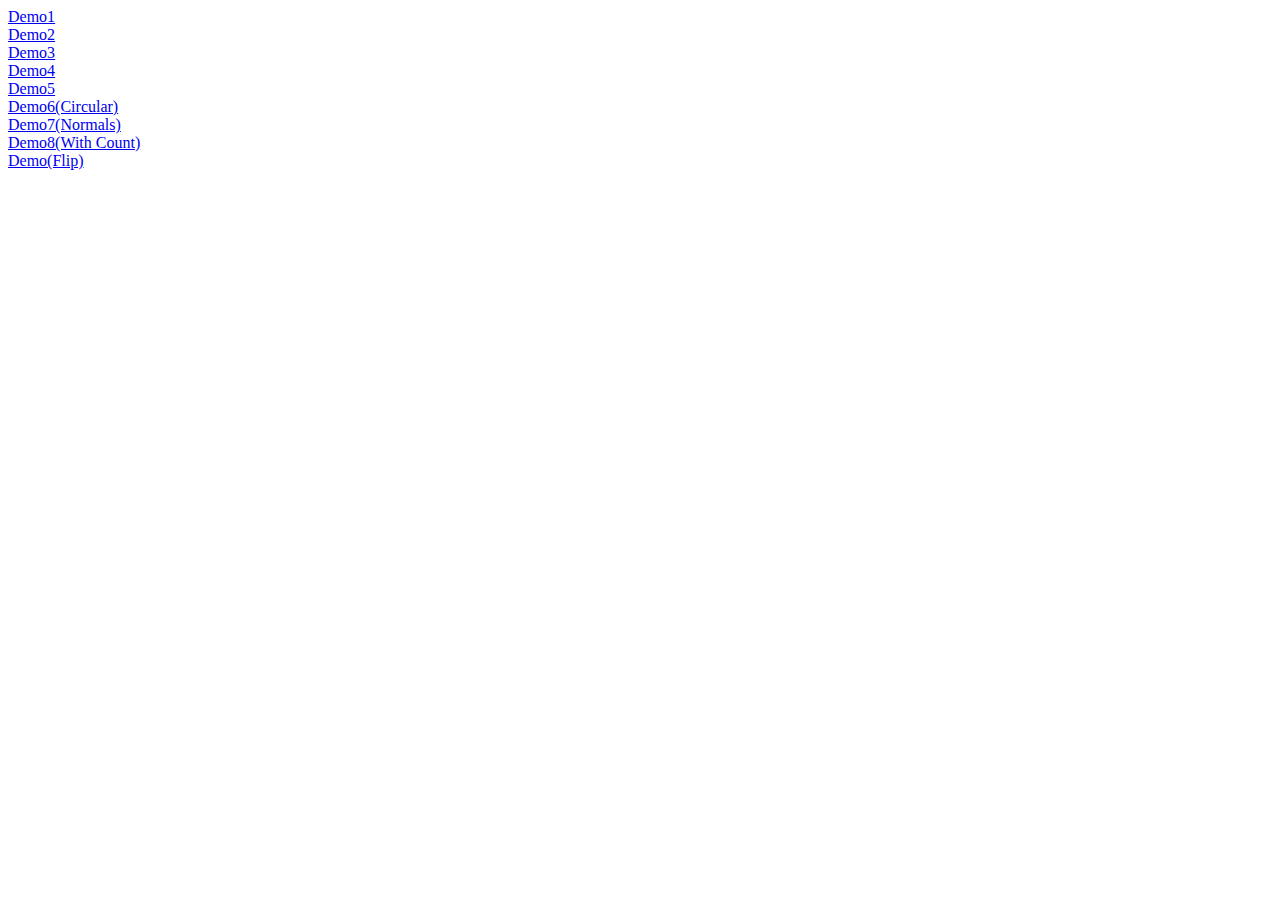
<file: index.html>
<!--
To change this template, choose Tools | Templates
and open the template in the editor.
-->
<!DOCTYPE html>
<html>
    <head>
        <title></title>
        <meta http-equiv="Content-Type" content="text/html; charset=UTF-8">
    </head>
    <body>
        <div class="demolinks">
            <a href="demo1/example1.html">Demo1</a><br />
            <a href="demo2/example2.html">Demo2</a><br />
            <a href="demo3/example3.html">Demo3</a><br />
            <a href="demo4/example4.html">Demo4</a><br />
            <a href="demo5/example5.html">Demo5</a><br />
            <a href="demo6/example.html">Demo6(Circular)</a><br />
            <a href="demo7/example.html">Demo7(Normals)</a><br />
            <a href="demo8/example.html">Demo8(With Count)</a><br />
            <a href="demo9/example.html">Demo(Flip)</a><br />

        </div>
    </body>
</html>
</file>
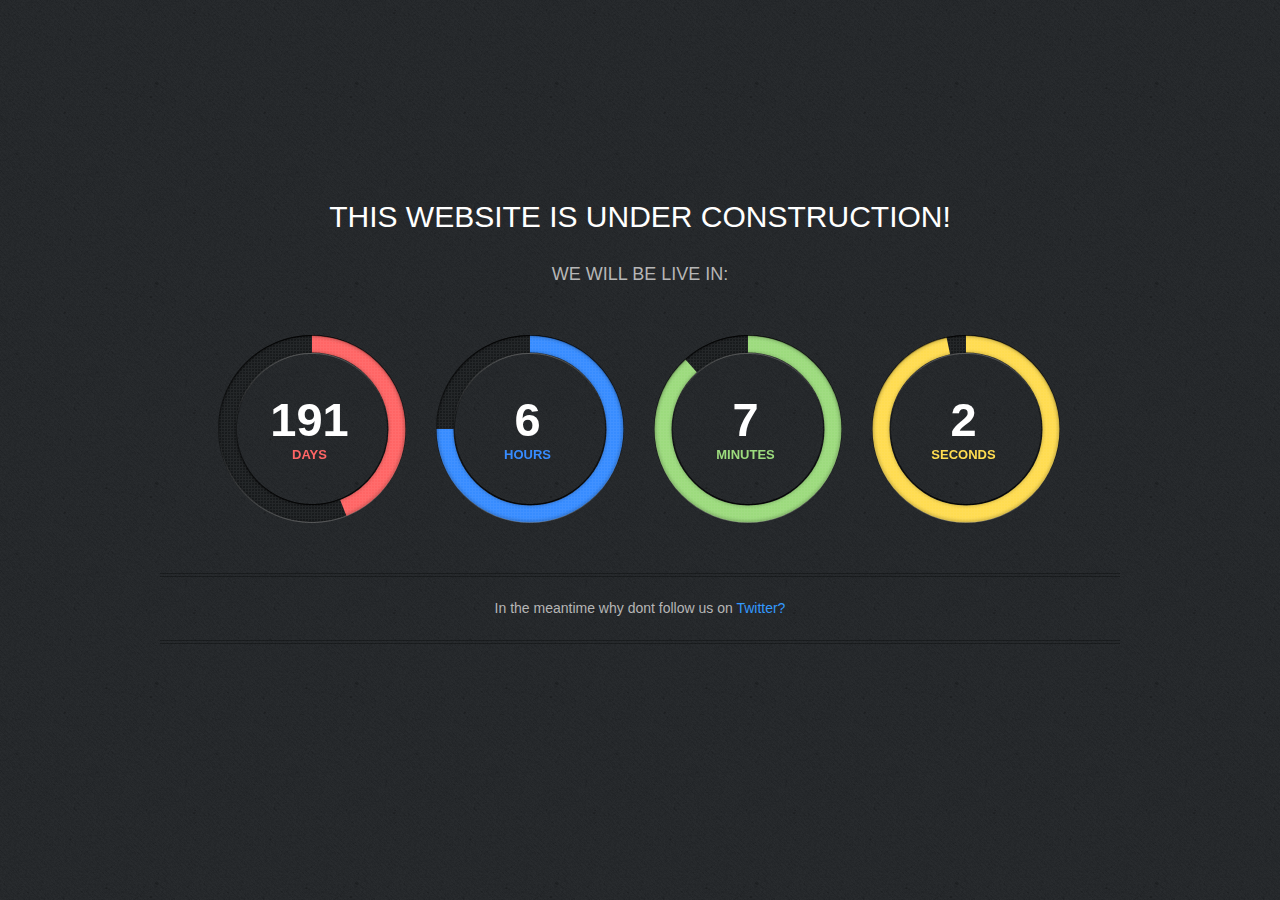
<file: demo1/example1.html>
<!DOCTYPE html PUBLIC "-//W3C//DTD XHTML 1.0 Transitional//EN" "http://www.w3.org/TR/xhtml1/DTD/xhtml1-transitional.dtd">
<html xmlns="http://www.w3.org/1999/xhtml">
    <head>
        <meta http-equiv="Content-type" content="text/html; charset=utf-8" />
        <title>JB Clock</title>
        <link rel="stylesheet" href="css/jbclock.css" type="text/css" media="all" />
        <script type="text/javascript" src="js/jquery-1.8.0.min.js"></script>
        <script type="text/javascript" src="js/jbclock.js"></script>
                <script type="text/javascript">
            $(document).ready(function(){
                JBCountDown({
                    secondsColor : "#ffdc50",
                    secondsGlow  : "none",
                    
                    minutesColor : "#9cdb7d",
                    minutesGlow  : "none",
                    
                    hoursColor   : "#378cff",
                    hoursGlow    : "none",
                    
                    daysColor    : "#ff6565",
                    daysGlow     : "none",
                    
                    startDate   : "1357034400",
                    endDate     : "1386496800",
                    now         : "1369972378"
                });
            });
        </script>
    </head>
    <body>
        
        <div class="wrapper">
        <h1>This website is under construction!</h1>
        <h4>We will be live in:</h4>
        <div class="clock">
            <!-- Days -->
            <div class="clock_days">
                <div class="bgLayer">
                    <div class="topLayer"></div>
                    <canvas id="canvas_days" width="188" height="188">
                    </canvas>
                    <div class="text">
                        <p class="val">0</p>
                        <p class="type_days">Days</p>
                    </div>
                </div>
            </div>
            <!-- Days -->
            <!-- Hours -->
            <div class="clock_hours">
                <div class="bgLayer">
                    <div class="topLayer"></div>
                    <canvas id="canvas_hours" width="188" height="188">
                    </canvas>
                    <div class="text">
                        <p class="val">0</p>
                        <p class="type_hours">Hours</p>
                    </div>
                </div>
            </div>
            <!-- Hours -->
            <!-- Minutes -->
            <div class="clock_minutes">
                <div class="bgLayer">
                    <div class="topLayer"></div>
                    <canvas id="canvas_minutes" width="188" height="188">
                    </canvas>
                    <div class="text">
                        <p class="val">0</p>
                        <p class="type_minutes">Minutes</p>
                    </div>
                </div>
            </div>
            <!-- Minutes -->
            <!-- Seconds -->
            <div class="clock_seconds">
                <div class="bgLayer">
                    <div class="topLayer"></div>
                    <canvas id="canvas_seconds" width="188" height="188">
                    </canvas>
                    <div class="text">
                        <p class="val">0</p>
                        <p class="type_seconds">Seconds</p>
                    </div>
                </div>
            </div>
            <!-- Seconds -->
        </div>
        <div class="divider">
       	  <p>In the meantime why dont follow us on <a href="#">Twitter?</a></p>
        </div>
        </div><!--/wrapper-->
    </body>
</html>
</file>
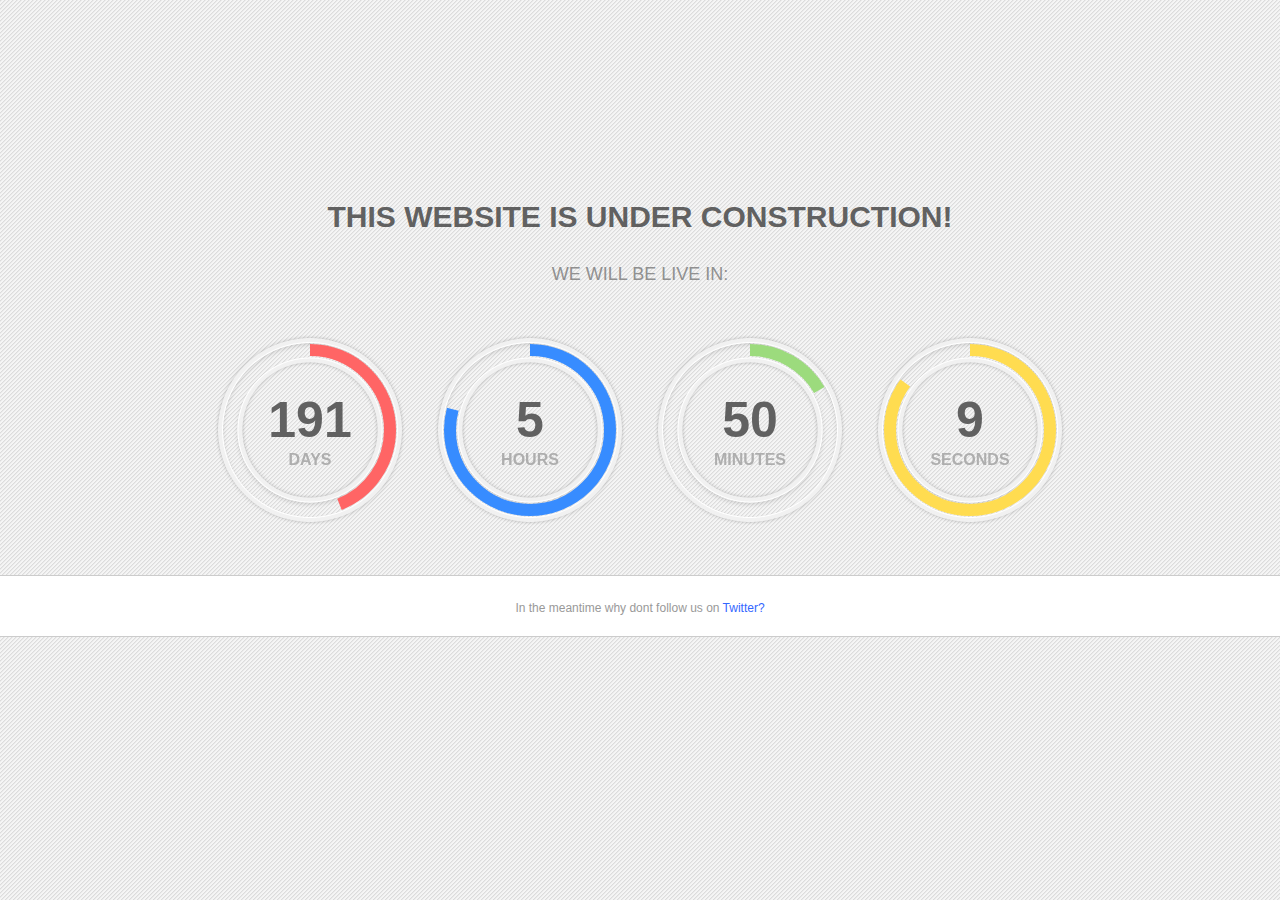
<file: demo3/example3.html>
<!DOCTYPE html PUBLIC "-//W3C//DTD XHTML 1.0 Transitional//EN" "http://www.w3.org/TR/xhtml1/DTD/xhtml1-transitional.dtd">
<html xmlns="http://www.w3.org/1999/xhtml">
    <head>
        <meta http-equiv="Content-Type" content="text/html; charset=utf-8" />
        <title>JB Clock</title>
        <link rel="stylesheet" href="css/jbclock.css" type="text/css" media="all" />
        <script type="text/javascript" src="js/jquery-1.8.0.min.js"></script>
        <script type="text/javascript" src="js/jbclock.js"></script>
                <script type="text/javascript">
            $(document).ready(function(){
                JBCountDown({
                    secondsColor : "#ffdc50",
                    secondsGlow  : "none",
                    
                    minutesColor : "#9cdb7d",
                    minutesGlow  : "none",
                    
                    hoursColor   : "#378cff",
                    hoursGlow    : "none",
                    
                    daysColor    : "#ff6565",
                    daysGlow     : "none",
                    
                    startDate   : "1357034400",
                    endDate     : "1386496800",
                    now         : "1369973391"
                });
            });
        </script>
    </head>

    <body>

        <div class="wrapper" style="margin-top:150px;">
            <h1>This website is under construction!</h1>
            <h4>We will be live in:</h4>
            <div class="clock">
                
                <div class="clock_days">
                    <canvas id="canvas_days" height="190px" width="190px" id="canvas_days"></canvas>
                    <div class="text">
                        <p class="val">0</p>
                        <p class="type_days">Days</p>
                    </div>
                </div>
                <div class="clock_hours">
                    <canvas height="190px" width="190px" id="canvas_hours"></canvas>
                    <div class="text">
                        <p class="val">0</p>
                        <p class="type_hours">Hours</p>
                    </div>
                </div>
                <div class="clock_minutes">
                    <canvas height="190px" width="190px" id="canvas_minutes"></canvas>
                    <div class="text">
                        <p class="val">0</p>
                        <p class="type_minutes">Minutes</p>
                    </div>
                </div>
                <div class="clock_seconds">
                    <canvas height="190px" width="190px" id="canvas_seconds"></canvas>
                    <div class="text">
                        <p class="val">0</p>
                        <p class="type_seconds">Seconds</p>
                    </div>
                </div>
                
            </div><!--/clock -->
        </div><!--/wrapper -->


        <div class="social">
            <div class="wrapper">
                <p>In the meantime why dont follow us on <a href="#">Twitter?</a> </p>
            </div>
        </div><!--/social-->
    </body>
</html>
</file>
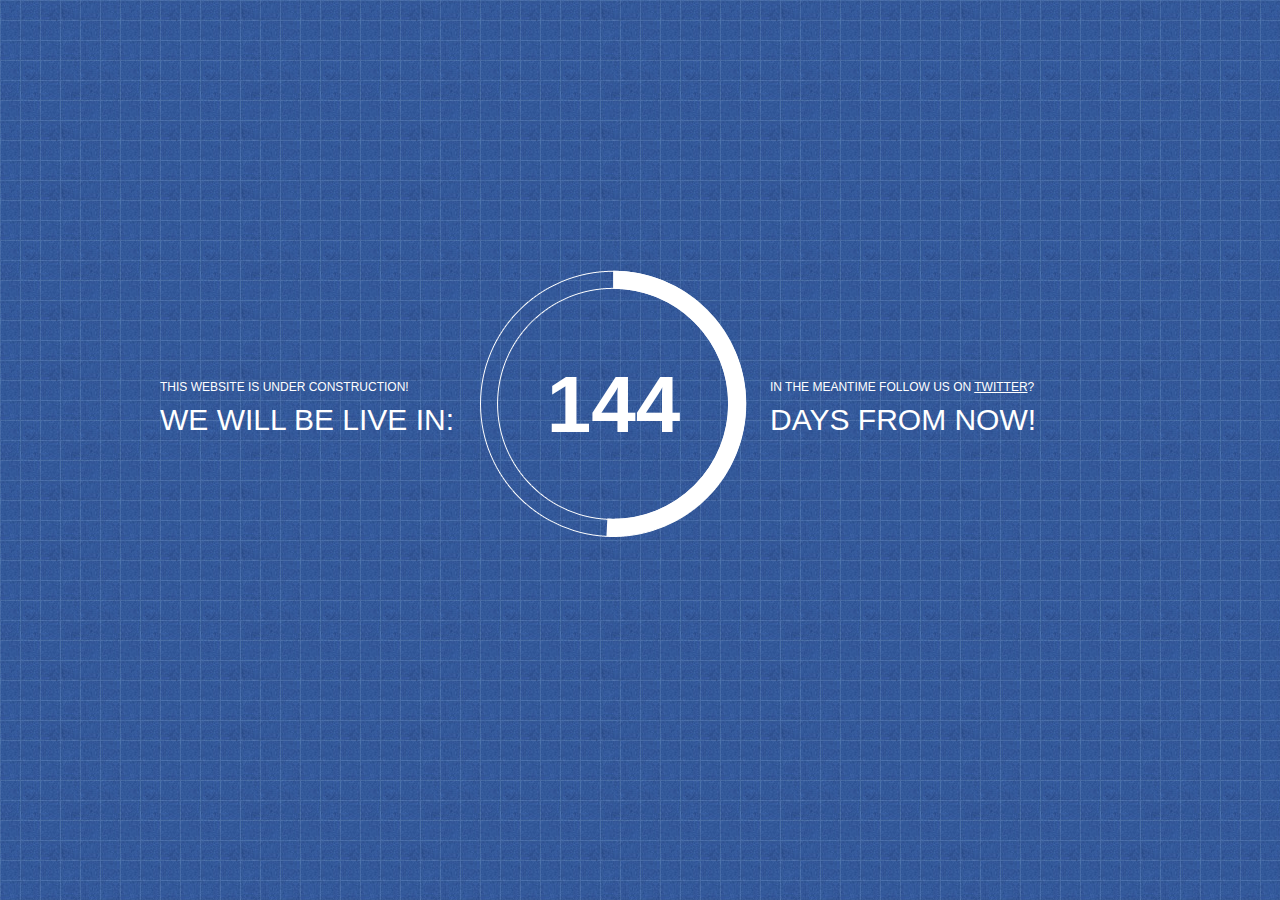
<file: demo4/example4.html>
<!DOCTYPE html PUBLIC "-//W3C//DTD XHTML 1.0 Transitional//EN" "http://www.w3.org/TR/xhtml1/DTD/xhtml1-transitional.dtd">
<html xmlns="http://www.w3.org/1999/xhtml">
    <head>
        <meta http-equiv="Content-Type" content="text/html; charset=utf-8" />
        <title>JB Clock</title>
        <link rel="stylesheet" href="css/jbclock.css" type="text/css" media="all" />
        <script type="text/javascript" src="js/jquery-1.8.0.min.js"></script>
        <script type="text/javascript" src="js/jbclock.js"></script>
                <script type="text/javascript">
            $(document).ready(function(){
                JBCountDown({
                    secondsColor : "#fff",
                    secondsGlow  : "none",
                    
                    startDate   : "1357044400",
                    endDate     : "1382496800",
                    now         : "1369973619"
                });
            });
        </script>
    </head>

    <body>

        <div class="wrapper" style="margin-top:270px;">
            <div class="left">
                <h1>This website is under construction!</h1>
                <h4>We will be live in:</h4>
            </div>

            <div class="clock">
                <canvas id="canvas_seconds" width="267px" height="267px"> </canvas>
                <p class="val">0</p>
            </div>

            <div class="right">
                <h1>IN THE MEANTIME FOLLOW US ON <a href="#">TWITTER</a>?</h1>
                <h4>DAYS FROM NOW!</h4>
            </div>

        </div>
    </body>
</html>
</file>
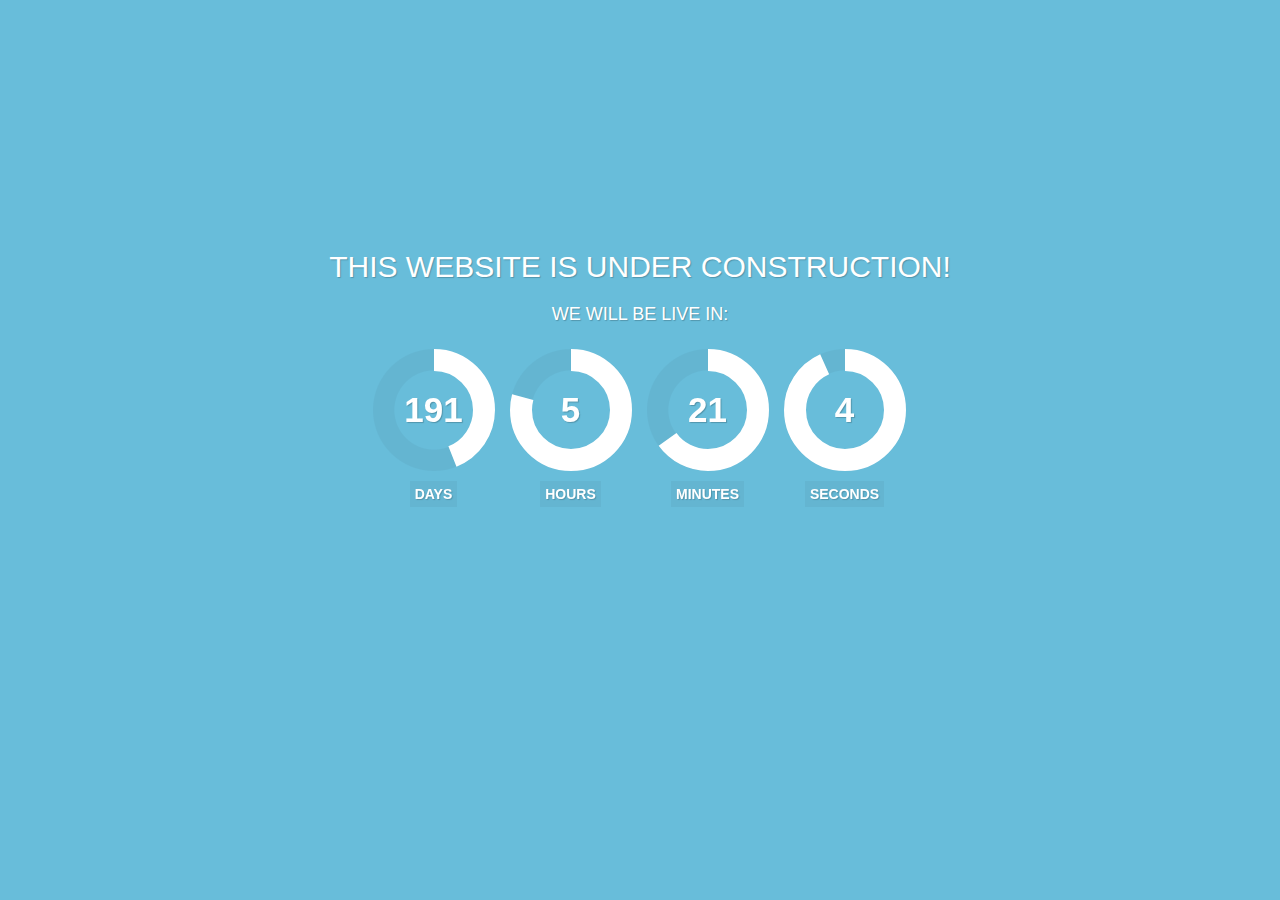
<file: demo5/example5.html>
<!DOCTYPE html PUBLIC "-//W3C//DTD XHTML 1.0 Transitional//EN" "http://www.w3.org/TR/xhtml1/DTD/xhtml1-transitional.dtd">
<html xmlns="http://www.w3.org/1999/xhtml">
    <head>
        <meta http-equiv="Content-Type" content="text/html; charset=utf-8" />
        <title>JB Clock</title>
        <link rel="stylesheet" href="css/jbclock.css" type="text/css" media="all" />
        <script type="text/javascript" src="js/jquery-1.8.0.min.js"></script>
        <script type="text/javascript" src="js/jbclock.js"></script>
                <script type="text/javascript">
            $(document).ready(function(){
                JBCountDown({
                    secondsColor : "#FFF",
                    secondsGlow  : "none",
                    
                    minutesColor : "#FFF",
                    minutesGlow  : "none",
                    
                    hoursColor   : "#FFF",
                    hoursGlow    : "none",
                    
                    daysColor    : "#FFF",
                    daysGlow     : "none",
                    
                    startDate   : "1357034400",
                    endDate     : "1386496800",
                    now         : "1369975136"
                });
            });
        </script>
    </head>

    <body>

        <div class="wrapper" style="margin-top:250px;">

            <h1>This website is under construction!</h1>
            <h4>We will be live in:</h4>

            <div class="clock">
                <!-- Days -->
                <div class="clock_days">
                    <div class="bgLayer">
                        <canvas id="canvas_days" width="122" height="122">
                            Your browser does not support the HTML5 canvas tag.
                        </canvas>
                        <p class="val">0</p>
                        <p class="type_days">Days</p>
                    </div>
                </div>
                <!-- Days -->
                <!-- Hours -->
                <div class="clock_hours">
                    <div class="bgLayer">
                        <canvas id="canvas_hours" width="122" height="122">
                            Your browser does not support the HTML5 canvas tag.
                        </canvas>

                        <p class="val">0</p>
                        <p class="type_hours">Hours</p>
                    </div>
                </div>
                <!-- Hours -->
                <!-- Minutes -->
                <div class="clock_minutes">
                    <div class="bgLayer">
                        <canvas id="canvas_minutes" width="122" height="122">
                            Your browser does not support the HTML5 canvas tag.
                        </canvas>
                        <div class="text">
                            <p class="val">0</p>
                            <p class="type_minutes">Minutes</p>
                        </div>
                    </div>
                </div>
                <!-- Minutes -->
                <!-- Seconds -->
                <div class="clock_seconds">
                    <div class="bgLayer">
                        <canvas id="canvas_seconds" width="122" height="122">
                            Your browser does not support the HTML5 canvas tag.
                        </canvas>
                        <p class="val">0</p>
                        <p class="type_seconds">Seconds</p>
                    </div>
                </div>
                <!-- Seconds -->
            </div>
        </div><!--/wrapper -->

    </body>
</html>
</file>
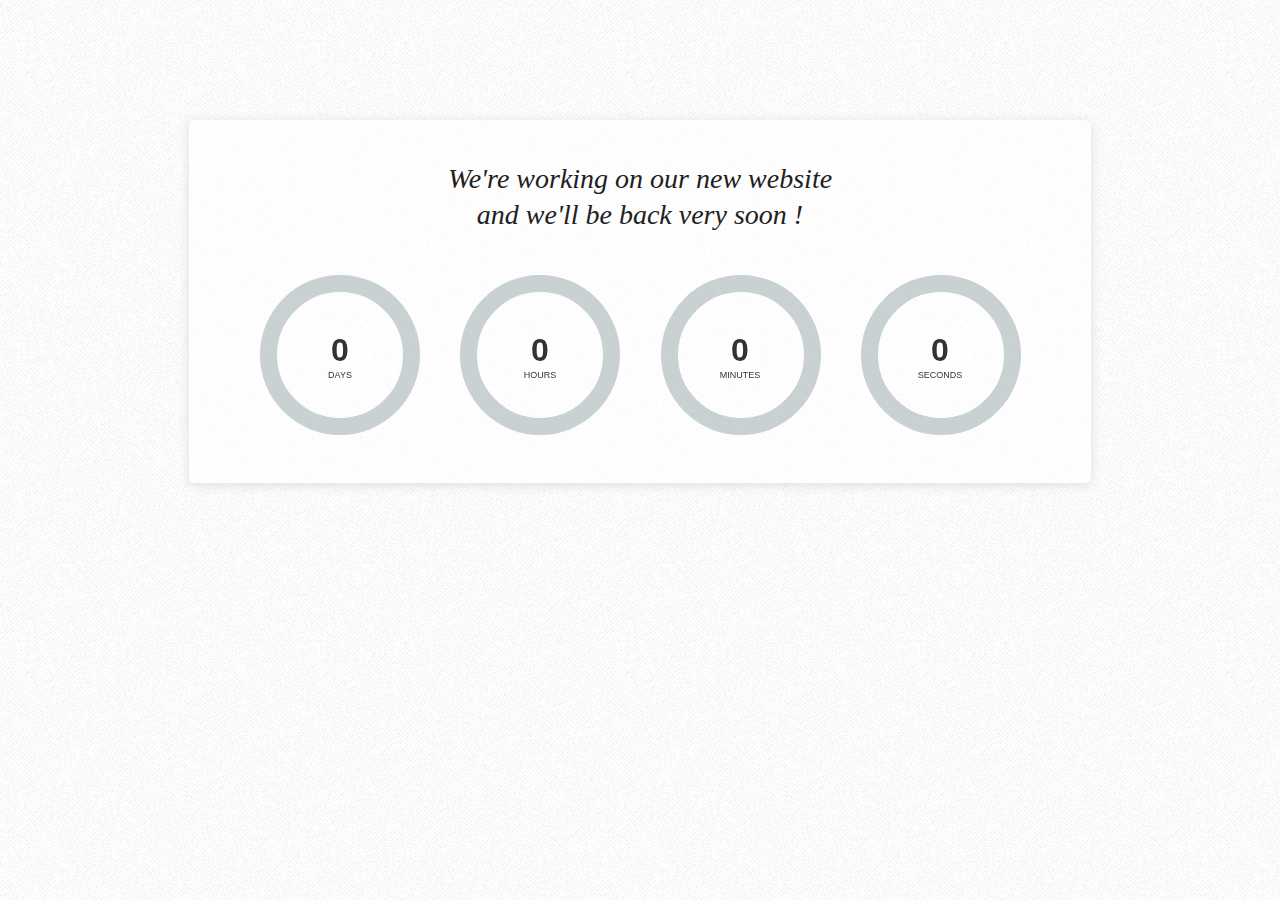
<file: demo6/example.html>
<!doctype html>  
<html lang="en">
	
<head>

<meta http-equiv="Content-Type" content="text/html;charset=utf-8" >
<meta name="viewport" content="width=device-width, initial-scale=1.0, maximum-scale=1.0, user-scalable=0">

<link rel="stylesheet" href="css/layout.css" type="text/css" />


<title>Circular Countdown jQuery Plugin</title>


</head>



<body>



<div id="countdown_container">
    
    
    <h1>We're working on our new website<br />and we'll be back very soon !</h1>

    <div id="countdown_timer"></div><!-- Countdown values -->
                
    <div id="countdown_clock">
                
        <canvas id="circular_countdown_days" width="160" height="160"></canvas>
        <canvas id="circular_countdown_hours" width="160" height="160"></canvas>
        <canvas id="circular_countdown_minutes" width="160" height="160"></canvas>
        <canvas id="circular_countdown_seconds" width="160" height="160"></canvas>
             
    </div>
            
   
</div>



<script src="js/jquery.js"></script>
<script src="js/countdown.min.js"></script>
<script>
$(document).ready(function($){
    $('#countdown_clock').circularCountdown({
        strokeDaysBackgroundColor:'rgba(101,127,129,0.06)',
        strokeDaysColor:'rgba(101,127,129,0.3)',
        strokeHoursBackgroundColor:'rgba(101,127,129,0.06)',
        strokeHoursColor:'rgba(101,127,129,0.3)',
        strokeMinutesBackgroundColor:'rgba(101,127,129,0.06)',
        strokeMinutesColor:'rgba(101,127,129,0.3)',
        strokeSecondsBackgroundColor:'rgba(101,127,129,0.06)',
        strokeSecondsColor:'rgba(101,127,129,0.3)',
        strokeWidth:17,
        strokeBackgroundWidth:17,
        countdownEasing:'easeOutBounce',
        countdownTickSpeed:'slow',
        backgroundShadowColor: 'rgba(0,0,0,0.2)',
        backgroundShadowBlur: 0,
        strokeShadowColor: 'rgba(0,0,0,0.2)',
        strokeShadowBlur: 0
    });
});
</script>



</body>
</html>
</file>
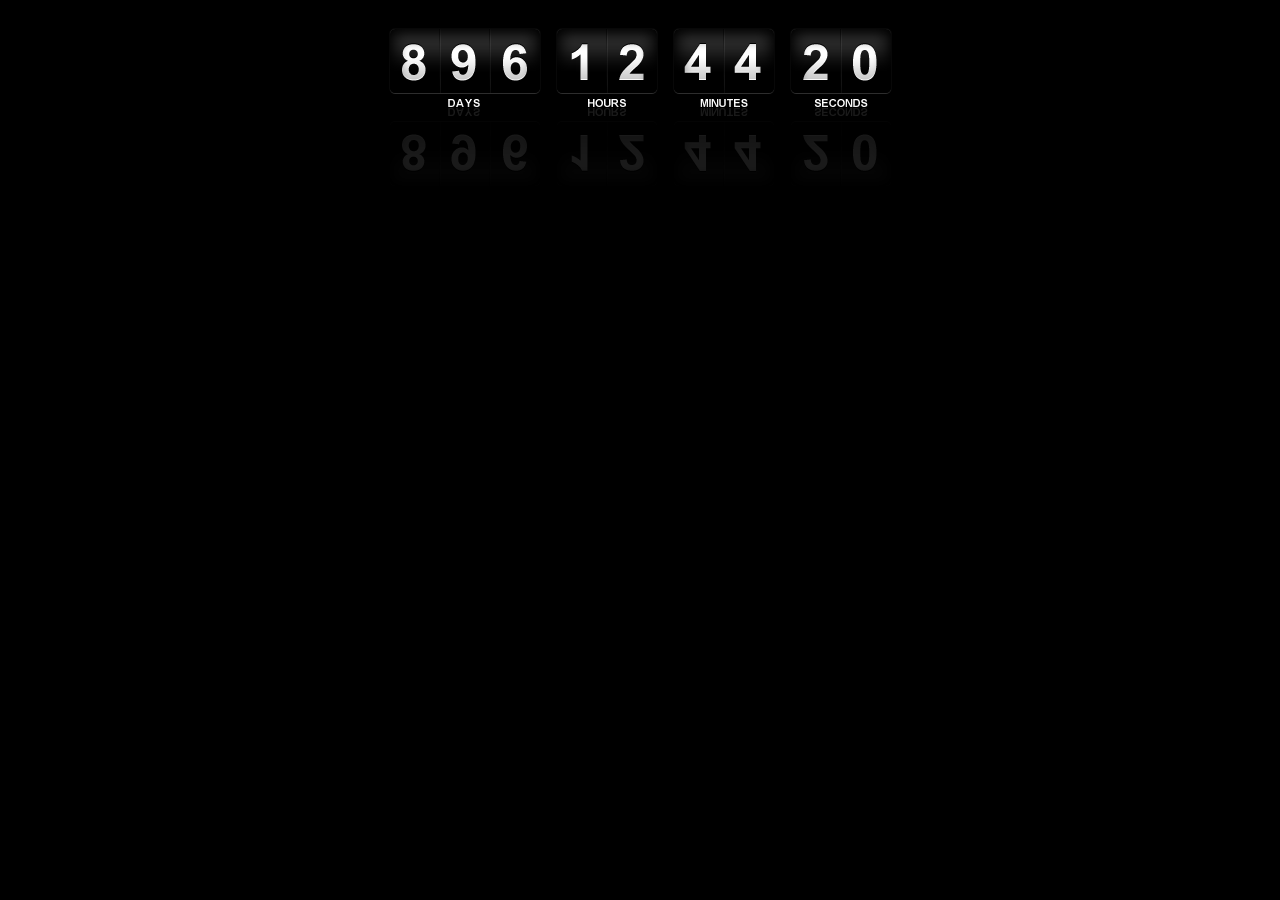
<file: demo7/example.html>
<!DOCTYPE html PUBLIC "-//W3C//DTD XHTML 1.0 Transitional//EN" "http://www.w3.org/TR/xhtml1/DTD/xhtml1-transitional.dtd">
<html xmlns="http://www.w3.org/1999/xhtml">
    <head>
        <meta http-equiv="Content-Type" content="text/html; charset=utf-8" />
        <title></title>
        <script src="jquery/jquery-1.8.2.min.js"></script>
        <link href="jcountdown/jcountdown.css" rel="stylesheet" type="text/css">
            <script src="jcountdown/jquery.jcountdown.js"></script> 
            <link href="example.css" rel="stylesheet" type="text/css">
                </head>

                <body>
                    <div id="DIV_TO_PLACE_COUNTUP"></div>
                    <script>
                        jQuery(document).ready(function(){
                            jQuery("#DIV_TO_PLACE_COUNTUP").jCountdown({
                                countUpFlag:true,
                                timeText:"2013/02/28 00:00:00",
                                timeZone:10,
                                style:"slide",
                                color:"black",
                                width:0,
                                textGroupSpace:15,
                                textSpace:0,
                                reflection:true,
                                reflectionOpacity:10,
                                reflectionBlur:0,
                                dayTextNumber:3,
                                displayDay:true,
                                displayHour:true,
                                displayMinute:true,
                                displaySecond:true,
                                displayLabel:true,
                                onFinish:function(){
                                    //alert("finish");
                                }
                            });
                           
                        });
                    </script>
                </body>
                </html>
</file>
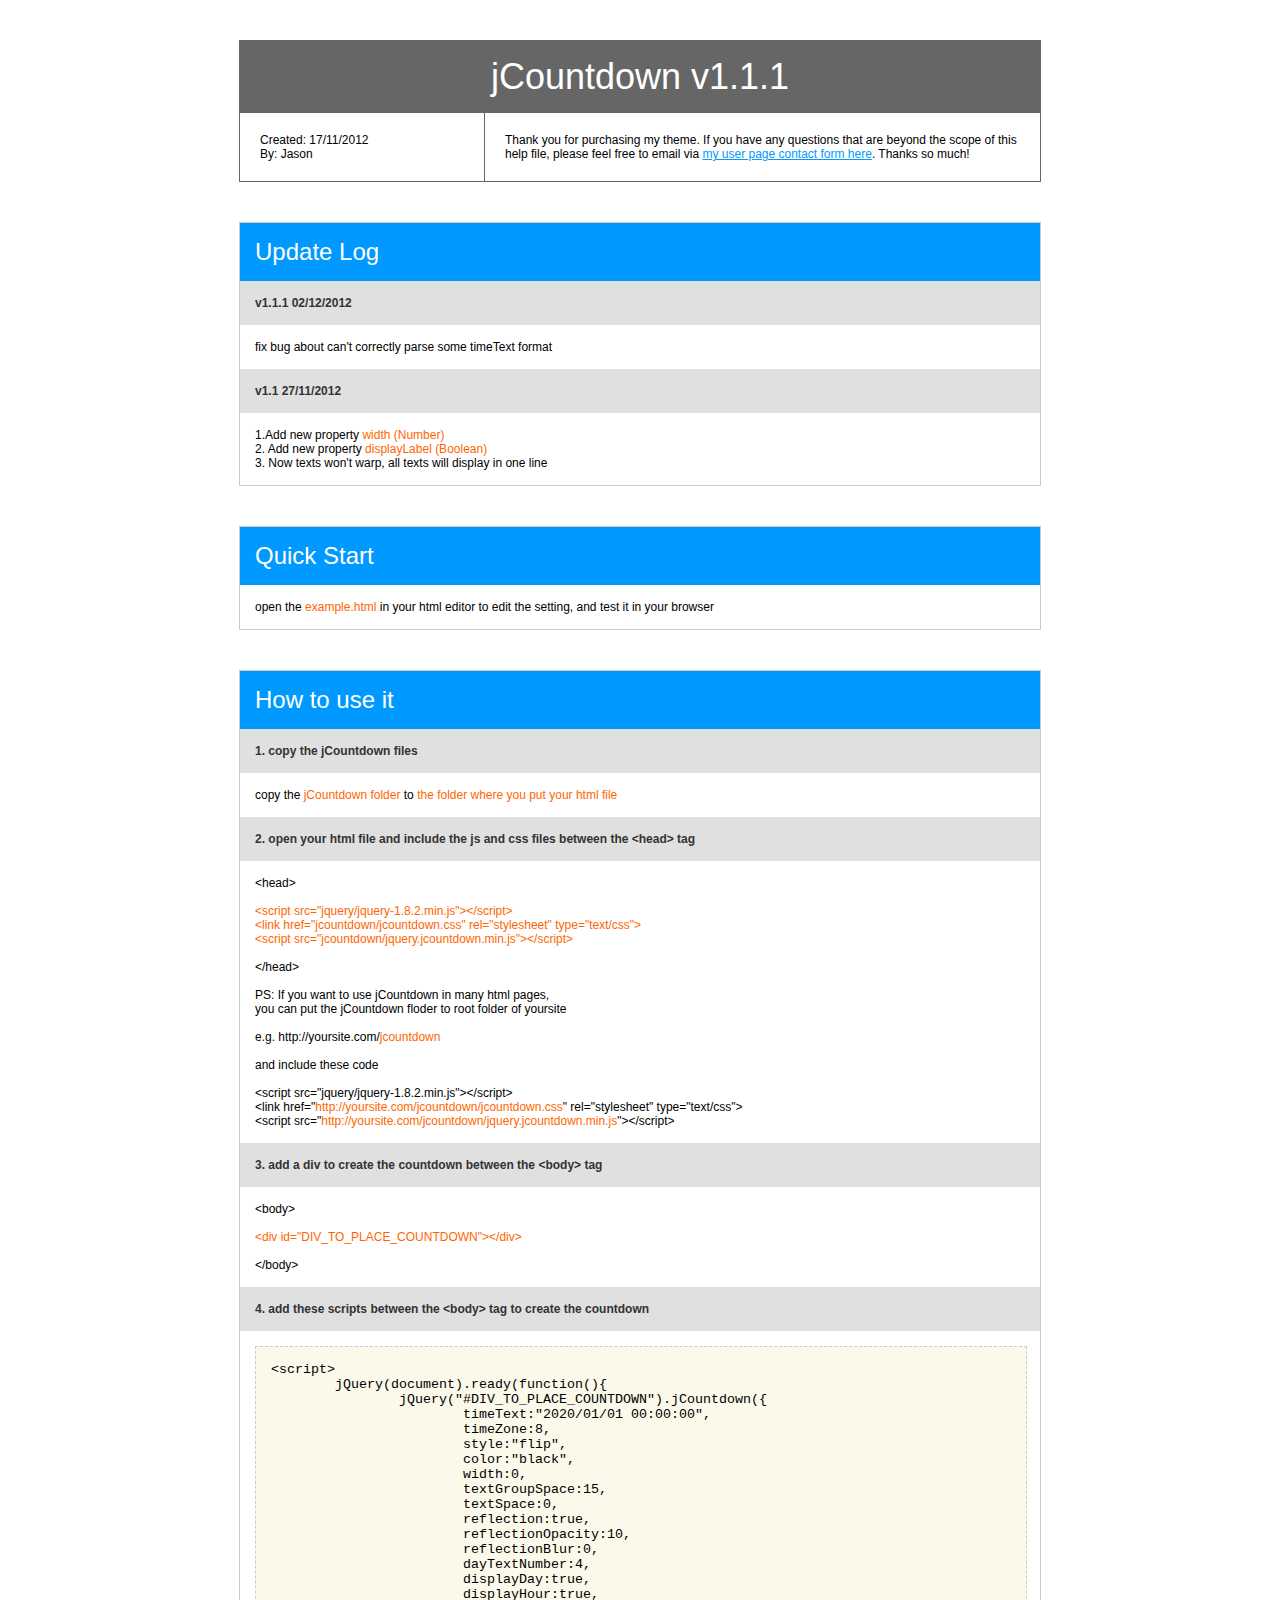
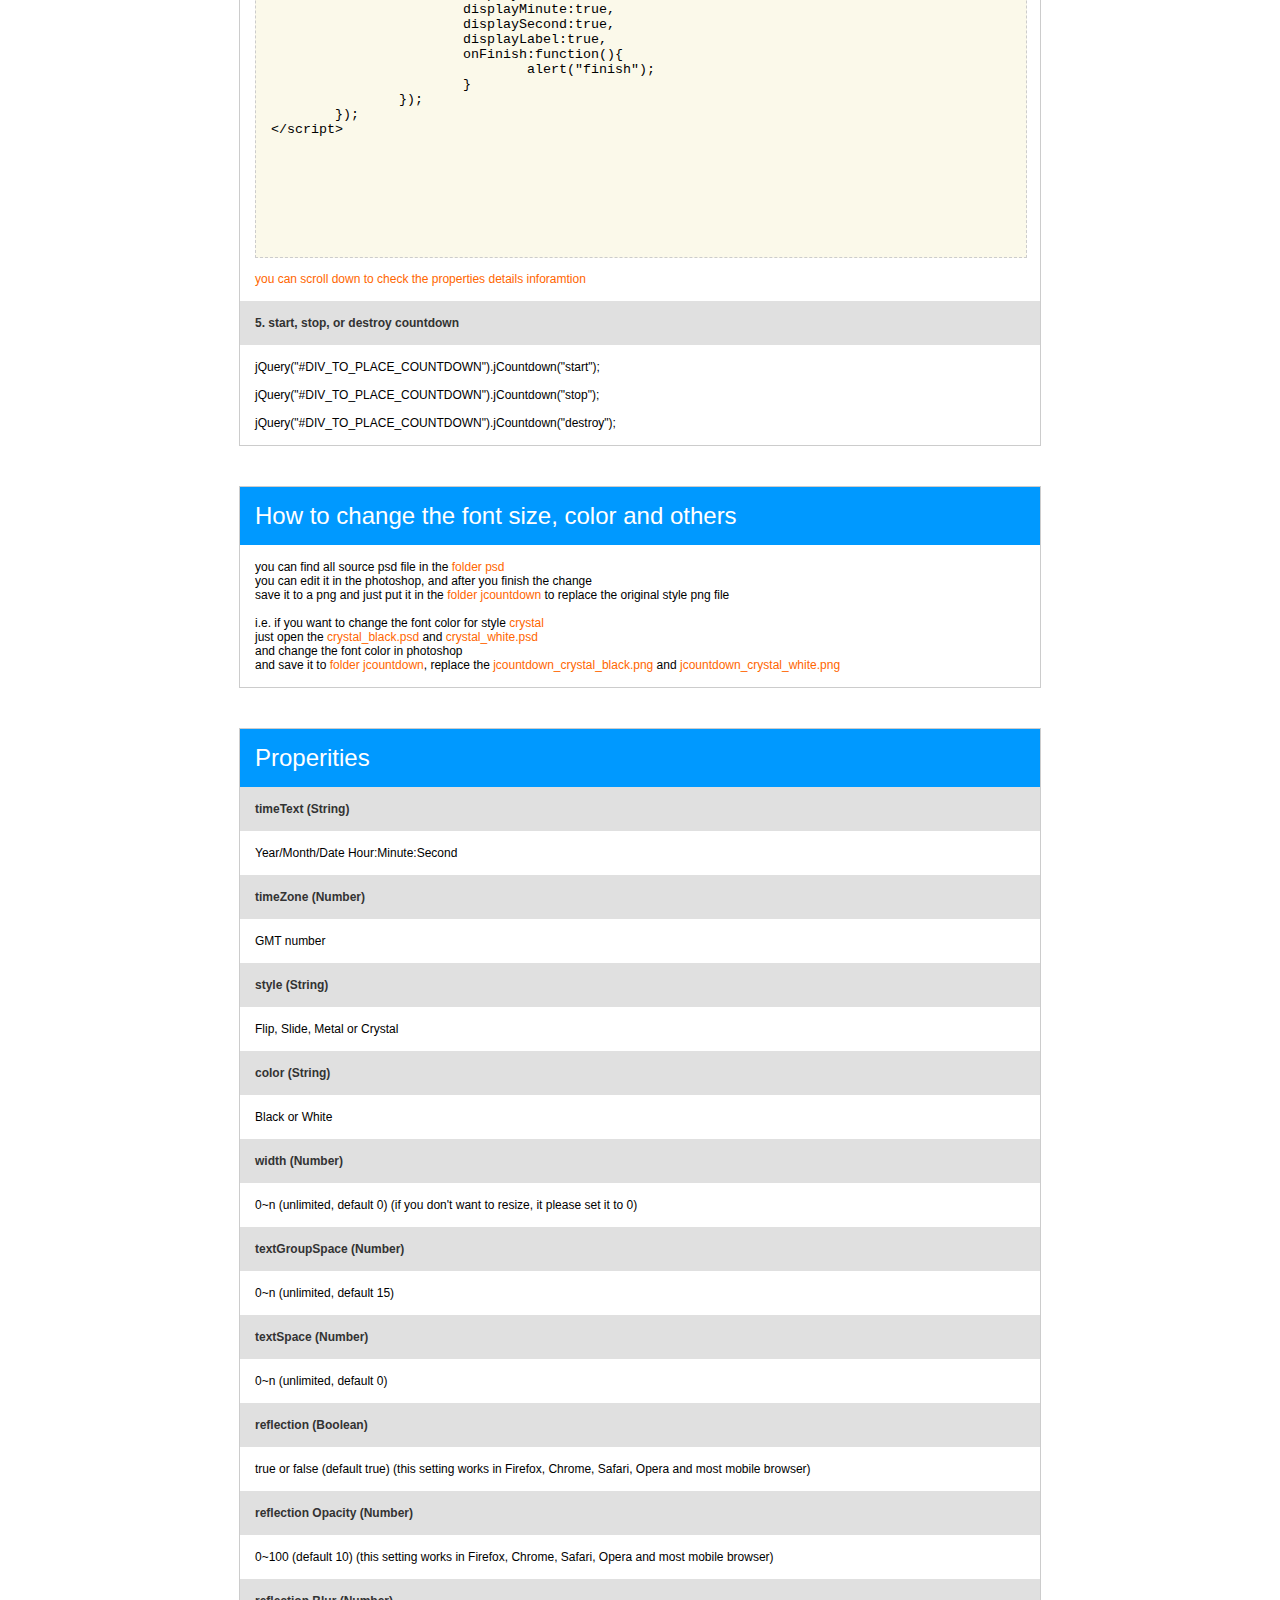
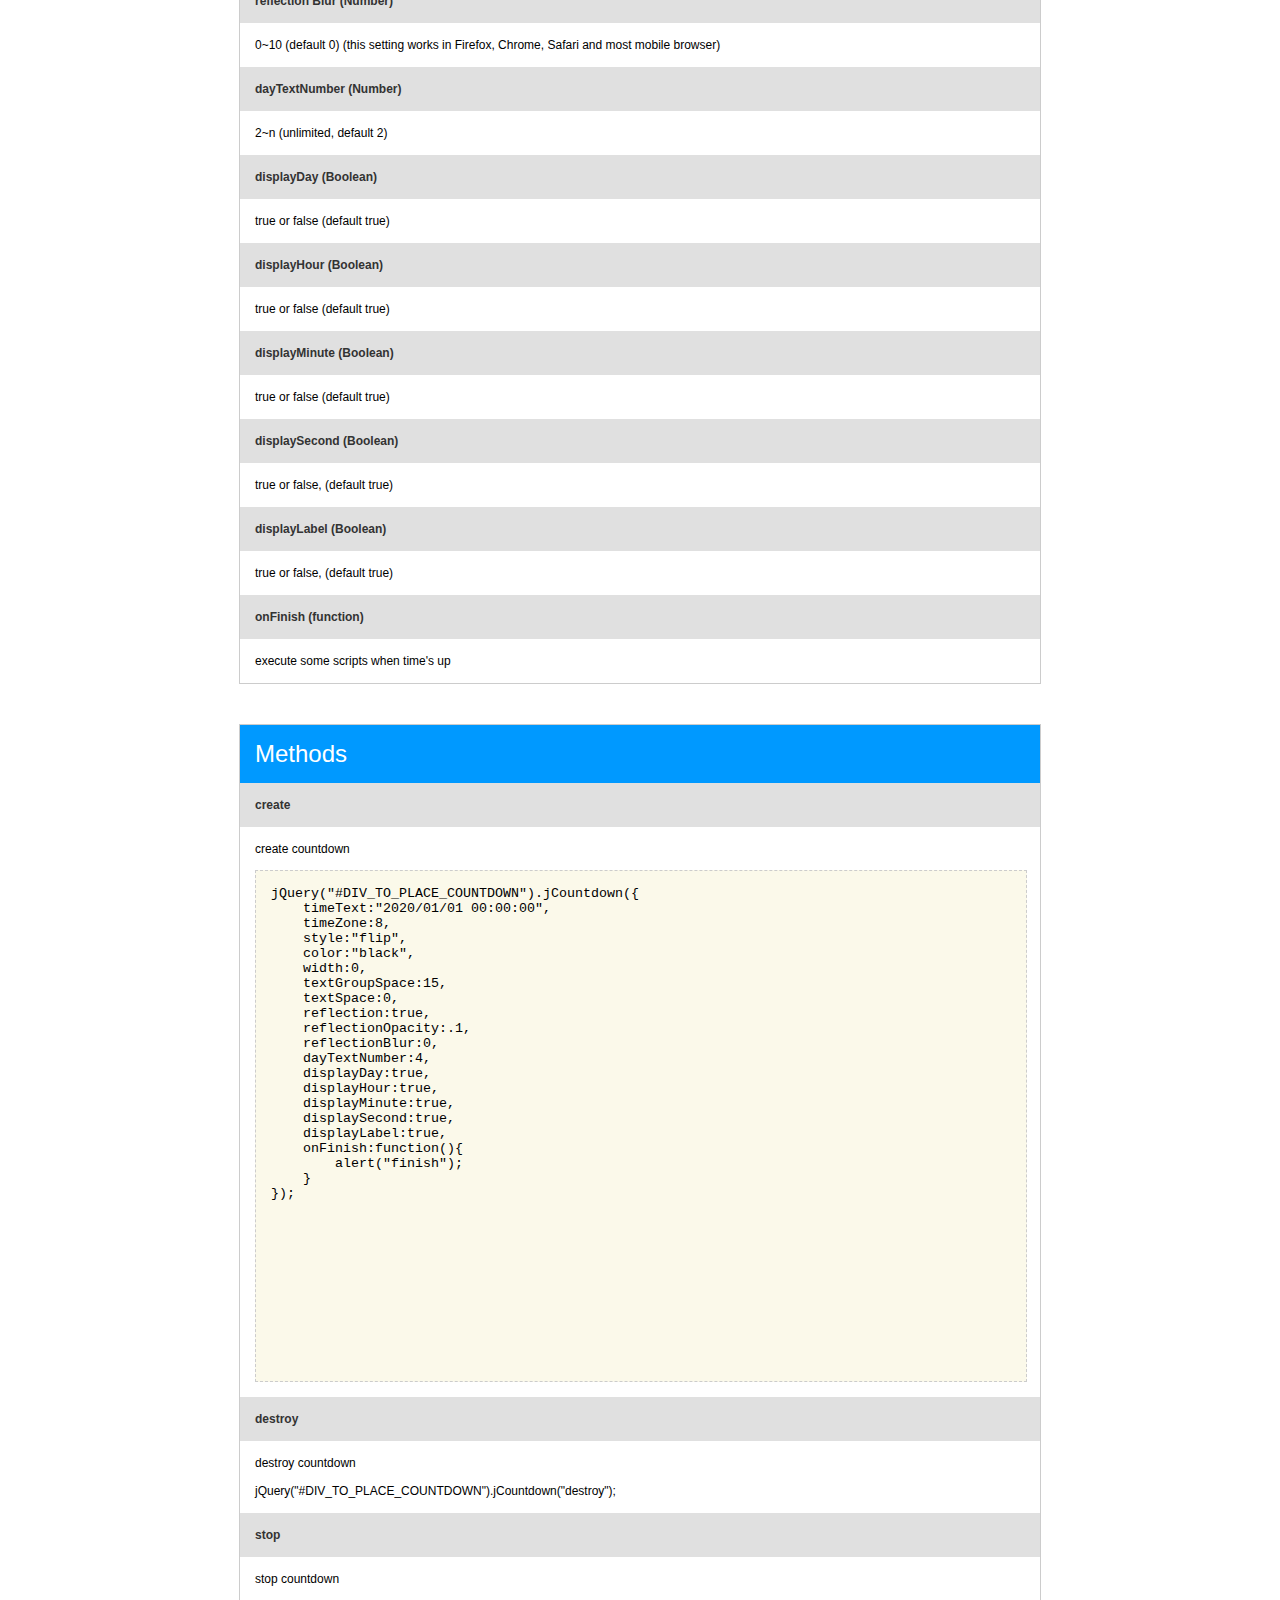
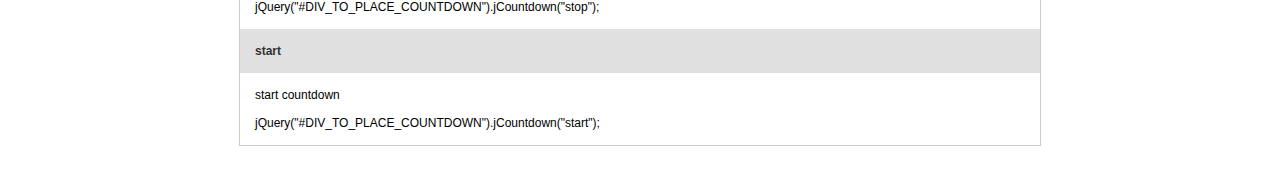
<file: demo7/help.html>
﻿<!DOCTYPE html PUBLIC "-//W3C//DTD XHTML 1.0 Transitional//EN" "http://www.w3.org/TR/xhtml1/DTD/xhtml1-transitional.dtd">
<html xmlns="http://www.w3.org/1999/xhtml">
<head>
<meta http-equiv="Content-Type" content="text/html; charset=utf-8" />
<title></title>
<link href="help.css" rel="stylesheet" type="text/css">
</head>

<body>
	<div id="content">
   	  <div class="page header">
       		<div class="title">jCountdown v1.1.1</div>
            <div class="content">
	       		<div class="infomation">
                	Created: 17/11/2012<br />
                    By: Jason
				</div>
	       		<div class="thanks">
                	Thank you for purchasing my theme. If you have any questions that are   beyond the scope of this help file, please feel free to email via <a href="http://codecanyon.net/user/ufoufoufo">my user page contact form here</a>. Thanks so much!
                </div>
                <div class="footer"></div>
            </div>
      </div>
   	  <div class="page">
   	    <div class="title">Update Log</div>
        <ul>
            <li>
                <div class="title">v1.1.1 02/12/2012</div>
                <div class="content">
                	<ul>
                    	<li>fix bug about can't correctly parse some timeText format</li>
                    </ul>
                </div>
            </li>
            <li>
                <div class="title">v1.1  27/11/2012</div>
                <div class="content">
                	<ul>
                    	<li>1.Add new property <span class="highlight">width (Number)</span></li>
                    	<li>2. Add new property <span class="highlight">displayLabel (Boolean)</span></li>
                    	<li>3. Now texts won't warp, all texts will  display in one line</li>
                    </ul>
                </div>
            </li>
          </li>
        </ul>
      </div>
   	  <div class="page">
   	    <div class="title">Quick Start</div>
   	    <ul>
   	      <li>
   	        <div class="content">open the <span class="highlight">example.html</span> in your html editor to  edit the setting, 
   	          and  test it in your browser</div>
          </li>
   	      <li> </li>
        </ul>
      </div>
   	  <div class="page">
   		<div class="title">How to use it</div>
			<ul>
            	<li>
                    <div class="title">1. copy the jCountdown files</div>
                    <div class="content">copy the <span class="highlight">jCountdown folder</span> to <span class="highlight">the folder where you put your html file</span></div>
            	<li>
                    <div class="title">2. open your html file and include the js and css files between the &lt;head&gt; tag</div>
            	</li>
            	<li>
            	  <div class="content">
            	    &lt;head&gt;<br />
            	    <br />
            	    <span class="highlight">&lt;script src=&quot;jquery/jquery-1.8.2.min.js&quot;&gt;&lt;/script&gt;<br />
           	        &lt;link href=&quot;jcountdown/jcountdown.css&quot; rel=&quot;stylesheet&quot; type=&quot;text/css&quot;&gt;<br />
           	        &lt;script src=&quot;jcountdown/jquery.jcountdown.min.js&quot;&gt;&lt;/script&gt;<br />
           	        <br /></span>
            	    &lt;/head&gt;
           	        <br />
           	        <br />
           	        PS: If
                  you want to use jCountdown in many html pages,<br />
                  you can put the jCountdown floder to  root folder of yoursite<br />
                  <br />
                  e.g. http://yoursite.com/<span class="highlight">jcountdown</span><br />
                  <br />
and <span class="title">include</span> these code<br />
                  <br />&lt;script src=&quot;jquery/jquery-1.8.2.min.js&quot;&gt;&lt;/script&gt;<br />
&lt;link href=&quot;<span class="highlight">http://yoursite.com/jcountdown/jcountdown.css</span>&quot; rel=&quot;stylesheet&quot; type=&quot;text/css&quot;&gt;<br />
&lt;script src=&quot;<span class="highlight">http://yoursite.com/jcountdown/jquery.jcountdown.min.js</span>&quot;&gt;&lt;/script&gt;</div>
          	  </li>
            	<li>
                    <div class="title">3. add a div to create the countdown between the &lt;body&gt; tag</div>
                    <div class="content">&lt;body&gt;<br />
                      <br />
                        <span class="highlight">&lt;div id=&quot;DIV_TO_PLACE_COUNTDOWN&quot;&gt;&lt;/div&gt;</span><br />
                        <br />
                        &lt;/body&gt;
                    </div>
            	</li>
            	<li> </li>
            	<li> </li>
            	<li>
                    <div class="title">4. add these scripts  between the &lt;body&gt; tag to create the countdown</div>
                    <div class="content">
                    	<textarea><script>
	jQuery(document).ready(function(){
		jQuery("#DIV_TO_PLACE_COUNTDOWN").jCountdown({
			timeText:"2020/01/01 00:00:00",
			timeZone:8,
			style:"flip",
			color:"black",
			width:0,
			textGroupSpace:15,
			textSpace:0,
			reflection:true,
			reflectionOpacity:10,
			reflectionBlur:0,
			dayTextNumber:4,
			displayDay:true,
			displayHour:true,
			displayMinute:true,
			displaySecond:true,
			displayLabel:true,
			onFinish:function(){
				alert("finish");
			}
		});
	});
</script></textarea><br /><br />
                  		<span class="highlight">you can scroll down to check the properties details inforamtion</span>
                  </div>
              </li>
              <li>
                  <div class="title">5. start, stop, or destroy countdown</div>
                  <div class="content">
                      jQuery(&quot;#DIV_TO_PLACE_COUNTDOWN&quot;).jCountdown(&quot;start&quot;);<br /><br />
                      jQuery(&quot;#DIV_TO_PLACE_COUNTDOWN&quot;).jCountdown(&quot;stop&quot;);<br /><br />
                      jQuery(&quot;#DIV_TO_PLACE_COUNTDOWN&quot;).jCountdown(&quot;destroy&quot;);
                  </div>
              </li>
          </ul>
      </div>
   	  <div class="page">
   	    <div class="title">How to change the font size, color and others </div>
   	    <ul>
   	      <li>
   	        <div class="content">you can find all source psd file in the <span class="highlight">folder psd</span><br />
   	          you can edit it in the photoshop, and after you finish the change<br />
   	          save it to a png
   	          and just put it in the <span class="highlight">folder jcountdown</span> to replace the original style png file<br />
   	          <br />
   	          i.e. if you want to change the font color
   	          for style <span class="highlight">crystal</span><br />
   	          just open the <span class="highlight">crystal_black.psd </span>and<span class="highlight"> crystal_white.psd</span><br />
   	          and change the font color in photoshop<br />
   	          and save it 
   	          to <span class="highlight">folder jcountdown</span>, replace the <span class="highlight">jcountdown_crystal_black.png</span> and <span class="highlight">jcountdown_crystal_white.png</span><br />
            </div>
          </li>
        </ul>
      </div>
      <div class="page">
       	<div class="title">Properities</div>
   		  <ul>
           	  <li>
                  <div class="title">timeText (String)</div>
                  <div class="content">Year/Month/Date Hour:Minute:Second</div>
              </li>
           	  <li>
                  <div class="title">timeZone (Number)</div>
                  <div class="content">GMT number</div>
              </li>
           	  <li>
                  <div class="title">style (<span class="content">String</span>)</div>
                  <div class="content">Flip, Slide, Metal or Crystal</div>
              </li>
           	  <li>
           	    <div class="title">color (String)</div>
                <div class="content">Black or White</div>
              </li>
           	  <li>
           	    <div class="title">width (Number)</div>
                <div class="content">0~n (unlimited, default 0) (if you don't want to resize, it please set it to 0)</div>
              </li>
           	  <li>
                  <div class="title">textGroupSpace (Number)</div>
                  <div class="content">0~n (unlimited, default 15)</div>
              </li>
           	  <li>
                  <div class="title">textSpace (Number)</div>
                  <div class="content">0~n (unlimited, default 0)</div>
              </li>
           	  <li>
                  <div class="title">reflection (Boolean)</div>
                  <div class="content">true or false (default true) (this setting works in Firefox, Chrome, Safari, Opera and most mobile browser)</div>
              </li>
           	  <li>
                  <div class="title">reflection Opacity (Number)</div>
                  <div class="content">0~100 (default 10) (this setting works in Firefox, Chrome, Safari, Opera and most mobile browser)</div>
              </li>
           	  <li>
                  <div class="title">reflection Blur (Number)</div>
                  <div class="content">0~10 (default 0) (this setting works in Firefox, Chrome, Safari and most mobile browser)</div>
              </li>
           	  <li>
                  <div class="title">dayTextNumber (Number)</div>
                  <div class="content">2~n (unlimited, default 2)</div>
              </li>
           	  <li>
                  <div class="title">displayDay (Boolean)</div>
                  <div class="content">true or false (default true)</div>
              </li>
           	  <li>
                  <div class="title">displayHour (Boolean)</div>
                  <div class="content">true or false (default true)</div>
              </li>
           	  <li>
                  <div class="title">displayMinute (Boolean)</div>
                  <div class="content">true or false (default true)</div>
              </li>
           	  <li>
                  <div class="title">displaySecond (Boolean)</div>
                  <div class="content">true or false, (default true)</div>
              </li>
           	  <li>
                  <div class="title">displayLabel (Boolean)</div>
                  <div class="content">true or false, (default true)</div>
              </li>
           	  <li>
                  <div class="title">onFinish (function)</div>
                  <div class="content">execute some scripts when time's up</div>
           	  </li>
   		  </ul>
        </div>
      <div class="page">
        <div class="title">Methods</div>
        <ul>
          <li>
            <div class="title">create</div>
            <div class="content">create countdown<br />
              <br />
              <textarea name="textarea">jQuery(&quot;#DIV_TO_PLACE_COUNTDOWN&quot;).jCountdown({
    timeText:&quot;2020/01/01 00:00:00&quot;,
    timeZone:8,
    style:&quot;flip&quot;,
    color:&quot;black&quot;,
    width:0,
    textGroupSpace:15,
    textSpace:0,
    reflection:true,
    reflectionOpacity:.1,
    reflectionBlur:0,
    dayTextNumber:4,
    displayDay:true,
    displayHour:true,
    displayMinute:true,
    displaySecond:true,
    displayLabel:true,
    onFinish:function(){
    	alert(&quot;finish&quot;);
    }
});</textarea>
            </div>
          </li>
          <li>
            <div class="title">destroy</div>
            <div class="content"> destroy countdown<br />
              <br />
              jQuery(&quot;#DIV_TO_PLACE_COUNTDOWN&quot;).jCountdown(&quot;destroy&quot;); </div>
          </li>
          <li>
            <div class="title">stop</div>
            <div class="content"> stop countdown<br />
              <br />
              jQuery(&quot;#DIV_TO_PLACE_COUNTDOWN&quot;).jCountdown(&quot;stop&quot;); </div>
          </li>
          <li>
            <div class="title">start</div>
            <div class="content"> start countdown<br />
              <br />
              jQuery(&quot;#DIV_TO_PLACE_COUNTDOWN&quot;).jCountdown(&quot;start&quot;); </div>
          </li>
        </ul>
      </div>
	</div>
</body>
</html>
</file>
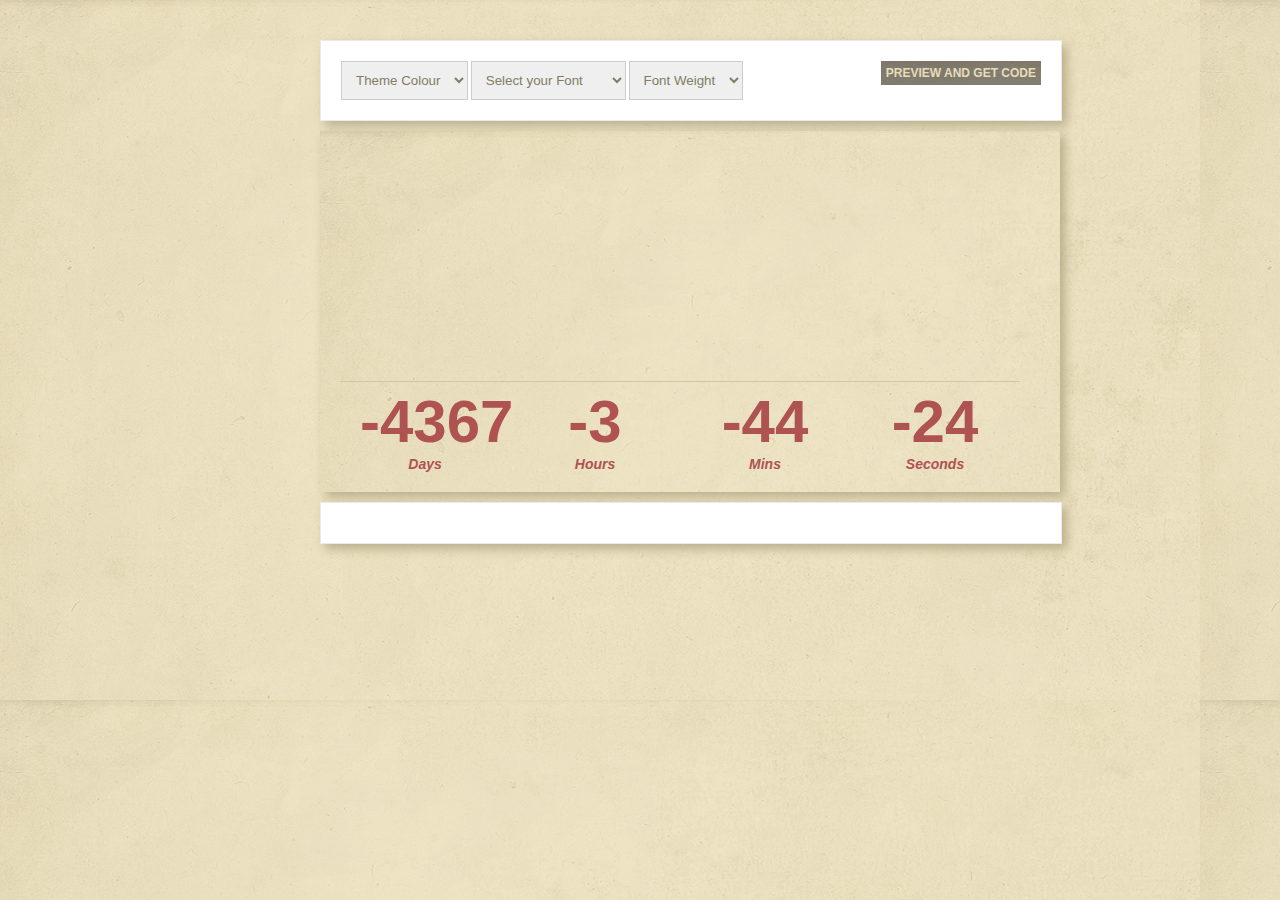
<file: demo8/example.html>
<!-- CODE LICENSE

Author for this code: SOWebDesign.com
License:              For commercial Use on Purchase
                      Please note this cannot be used as a generator on other websites. The purchase of this is for the purpose of generating a 
                      standalone countdown only. This file may not be uploaded to any other website without permissions from the owner.
Credits:              JQUERY 1.7
-->
<!DOCTYPE html PUBLIC "-//W3C//DTD XHTML 1.0 Transitional//EN" "http://www.w3.org/TR/xhtml1/DTD/xhtml1-transitional.dtd">
<html xmlns="http://www.w3.org/1999/xhtml">
    <head>
        <meta http-equiv="Content-Type" content="text/html; charset=iso-8859-1" />
        <title>COUNTDOWN GENERATOR</title>

        <!-- STYLE SHEETS -->
        <link href="css/main.css" rel="stylesheet" type="text/css" />

        <!-- REMOVED FOR PURCHASED VERSION ONLY TO PROTECT CODE -->
        <SCRIPT TYPE="text/javascript"> 
            <!-- 

            var message="Sorry, right-click has been disabled"; 
            /////////////////////////////////// 
            function clickIE() {if (document.all) {(message);return false;}} 
            function clickNS(e) {if 
                (document.layers||(document.getElementById&&!document.all)) { 
                    if (e.which==2||e.which==3) {(message);return false;}}} 
            if (document.layers) 
            {document.captureEvents(Event.MOUSEDOWN);document.onmousedown=clickNS;} 
            else{document.onmouseup=clickNS;document.oncontextmenu=clickIE;} 
            document.oncontextmenu=new Function("return false") 
            // --> 
        </SCRIPT> 


        <style>

            #daysOne, #hoursOne, #minsOne, #secsOne{
                color:#AF5252;
                font-size:60px;
                width:130px;
                float:left;
                padding-left:20px;
                padding-right:20px;
                padding-top:5px;
                text-align:center;
                font-family:Arial;
                font-weight:bold;
                margin-top:-20px;
                border-top:1px solid #d2c7a5;

            }


            #daysboxDiv, #hoursboxDiv, #minsboxDiv, #secsboxDiv{
                width:130px;
                float:left;
                margin-bottom:10px;
                padding:20px;
                position:relative;
                -webkit-transform:rotate(-180deg);
                -moz-transform:rotate(-180deg);
                -ms-transform:rotate(-180deg);
                -o-transform:rotate(-180deg);
                filter:progid:DXImageTransform.Microsoft.BasicImage(rotation=3);
                height:200px;

            }

            #minsboxDiv img{
                vertical-align:bottom;
            }

            .boxImg{
                background:url(img/counter.png) no-repeat;
                vertical-align:bottom;
                display:table-cell;
                width:20px;
                height:20px;
                float:left;

            }

            .smallText{
                font-size:14px;
                font-family:Arial;
                font-style:italic;
                text-align:center;
            }

        </style>

    </head>

    <body>


        <div id="wrapper">

            <div class="styleWrap">
                <form action="/CircularCountdown/demo8/example.html" method="post">
                    <select name="color">
                        <option value="default">Theme Colour</option>
                        <option value="black">Black</option>
                        <option value="white">White</option>
                        <option value="default">Red</option>
                        <option value="blue">Blue</option>
                        <option value="green">Green</option>
                        <option value="orange">Orange</option>
                        <option value="purple">Purple</option>
                        <option value="pink">Pink</option>
                    </select>

                    <select name="font">
                        <option value="Arial">Select your Font</option>
                        <option value="Arial">Arial</option>
                        <option value="Tahoma">Tahoma</option>
                        <option value="Helvetica">Helvetica</option>
                        <option value="Times New Roman">Times New Roman</option>
                    </select>

                    <select name="weight">
                        <option value="bold">Font Weight</option>
                        <option value="bold">Bold</option>
                        <option value="500">Regular</option>
                    </select>


                    <input type="submit" onClick="" name="preview" id="preview" value="Preview and Get Code" class="preview" />

                 

                </form>
            </div>
            
            <div id="box">
                <div id="daysboxDiv"></div>
                <div id="hoursboxDiv"></div>
                <div id="minsboxDiv"></div>
                <div id="secsboxDiv"></div>
                <div class="clear"></div>


                <!-- DARK COUNTDOWN -->

                <div id="daysOne">

                    <div id="days"></div>
                    <div class="smallText">Days</div>
                </div>

                <div id="hoursOne">
                    <div id="hours"></div>
                    <div class="smallText">Hours</div>
                </div>

                <div id="minsOne">
                    <div id="mins"></div>
                    <div class="smallText">Mins</div>
                </div>

                <div id="secsOne">
                    <div id="secs"></div>
                    <div class="smallText">Seconds</div>
                </div>
                <div class="clear"></div>
            </div>

            <div class="styleWrap">
            </div>

        </div>
        <!-- JAVASCRIPT -->
        <script src="js/jquery.js" type="text/javascript"></script>
        <script src="js/jsfunctions.js" type="text/javascript"></script>
        <script type="text/javascript">CountMeDown();</script>
    </body>
</html>
</file>
<file: demo1/css/jbclock.css>
* {
    padding:0;
    margin:0;
}

body {
    background-image:url('../img/maingbg.png');
}

.wrapper {
	width:960px;
	margin:0 auto;
}

h1 {
    color:#FFF;
    font-family:"Trebuchet MS", Arial, Helvetica, sans-serif;
    text-transform: uppercase;
    font-size:30px;
    text-align: center;
    margin-top:200px;
    font-weight: normal;
}
h4 {
    color:#b6b6b6;
    font-family:"Trebuchet MS", Arial, Helvetica, sans-serif;
    text-transform: uppercase;
    font-size:18px;
    text-align: center;
    margin-top:30px;
    font-weight: normal;
}

.clock {
    width:845px;
    margin:0 auto;
    margin-top:50px;
}

.clock_days {
    float:left;
    margin-right:30px;
}
.clock_hours {
    float:left;
    margin-right:30px;
}
.clock_minutes {
    float:left;
    margin-right:30px;
}
.clock_seconds {
    float:left;
}

.bgLayer { 
    background-image:url('../img/bg.png'); 
    background-repeat:no-repeat;
    position:relative; 
}

.topLayer { 
    position:absolute; 
    background-image:url('../img/top.png'); 
    width:188px;
    height:188px;
    background-repeat:no-repeat;
}

.text { position:absolute; top:45px; left:42px; width:100px;  height:100px;}

.val {
    font-family:"Trebuchet MS", Arial, Helvetica, sans-serif;
    font-size:47px;
    font-weight:bold;
    color:#FFF;
    text-align:center;
    line-height:50px;
    margin-top:15px;
    width:100px;
}

.type_days {
    font-family:"Trebuchet MS", Arial, Helvetica, sans-serif;
    color:#ff6565;
    width:100px;
    text-align:center;
    font-size:13px;
    line-height:20px;
    font-weight:bold;
    text-transform:uppercase;
}

.type_hours {
    font-family:"Trebuchet MS", Arial, Helvetica, sans-serif;
    color:#378cff;
    width:100px;
    text-align:center;
    font-size:13px;
    line-height:20px;
    font-weight:bold;
    text-transform:uppercase;
}

.type_minutes {
    font-family:"Trebuchet MS", Arial, Helvetica, sans-serif;
    color:#9cdb7d;
    width:100px;
    text-align:center;
    font-size:13px;
    line-height:20px;
    font-weight:bold;
    text-transform:uppercase;
}

.type_seconds {
    font-family:"Trebuchet MS", Arial, Helvetica, sans-serif;
    color:#ffdc50;
    width:100px;
    text-align:center;
    font-size:13px;
    line-height:20px;
    font-weight:bold;
    text-transform:uppercase;
}

.divider {
	width:960px;
	height:71px;
	background-image:url('../img/diviers.png');
	float:left;
	margin-top:50px;
}

.divider p { 
	font-family:"Trebuchet MS", Arial, Helvetica, sans-serif;
	font-size:14px; 
	color:#b6b6b6; 
	line-height:70px;
	text-align:center;
}

.divider a {
	color:#39F;
	text-decoration:none;
}

.divider a:hover {
	color:#FFF;
}
</file>
<file: demo3/css/jbclock.css>
body {
	margin:0px;
	padding:0px;
	background-image:url("../img/bg.png");
}

.clock_days { 
    background-image:url("../img/timer_bg.png");
    width:190px;
    height:190px;
    background-repeat: no-repeat;
    float:left;
    margin-right: 30px;
    position: relative;
}
.clock_hours { 
    background-image:url("../img/timer_bg.png");
    width:190px;
    height:190px;
    background-repeat: no-repeat;
    float:left;
    margin-right: 30px;
    position: relative;
}
.clock_minutes { 
    background-image:url("../img/timer_bg.png");
    width:190px;
    height:190px;
    background-repeat: no-repeat;
    float:left;
    margin-right: 30px;
    position: relative;
}
.clock_seconds {
    background-image:url("../img/timer_bg.png");
    width:190px;
    height:190px;
    background-repeat: no-repeat;
    float:left;
    position: relative;
}

h1 {
    color:#616161;
    font-family:Arial, Helvetica, sans-serif;
    text-transform: uppercase;
    font-size:30px;
    text-align: center;
    margin-top:200px;
    font-weight:bold;
}
h4 {
    color:#909090;
    font-family:Arial, Helvetica, sans-serif;
    text-transform: uppercase;
    font-size:18px;
    text-align: center;
    margin-top:30px;
    font-weight:normal;
}


.wrapper {
	width:960px;
	margin:0 auto;
}

.wrapper p {
	text-align:center;
	font-family:Arial, Helvetica, sans-serif;
	font-size:12px;
	color:#999;
	line-height:40px;
}

.wrapper a {
	color:#36F;
	text-decoration:none;
}

.wrapper a:hover {
	color:#000;
}

.clock {
	width:850px;
	height:190px;
        margin:0 auto;
        margin-top:50px;
}

.social {
	width:100%;
	height:60px;
	background-color:#FFF;
	border-top:1px solid #CCC;
	border-bottom:1px solid #CCC;
        margin-top:50px;
}

.text {
    position: absolute;
    width:100%;
    top:65px;
    left:0;
}
.text .val {
    margin:0;
    font-family: Arial, Helvetica, sans-serif;
    font-size: 50px;
    color:#616161;
    font-weight: bold;
}

.text .type_days,
.text .type_hours,
.text .type_minutes,
.text .type_seconds
{
    margin:0;
    font-family: Arial, Helvetica, sans-serif;
    font-size: 16px;
    color:#aeaeae;
    font-weight: bold;
    text-transform: uppercase;
}
</file>
<file: demo4/css/jbclock.css>
body {
	margin:0px;
	padding:0px;
	background-image:url(../img/bg.png);
}

.wrapper {
	width:960px;
	margin:0 auto;
}

.left {
	float:left;
	width:320px;
	height:267px;
	
}
h1 {
    color:#fff;
    font-family:Arial, Helvetica, sans-serif;
    text-transform: uppercase;
    font-size:12px;
    text-align: left;
	text-transform:uppercase;
	line-height:15px;
	font-weight: normal;
	margin-top:110px;
	float:left;
	width:340px;
}

h1 a {
	color:#FFF;
	text-decoration:underline;
}

h1 a:hover {
	color:#000;
	text-decoration:none;
}

h4 {
    color:#fff;
    font-family:Arial, Helvetica, sans-serif;
    text-transform: uppercase;
    font-size:30px;
    text-align: left;
    text-transform:uppercase;
	font-weight: normal;
	margin-top:0px;
	float:left;
	width:340px;
}

.clock {
	width:267px;
	height:267px;
	background-image:url(../img/clock_bg.png);
	float:left;
        position: relative;
}

.clock .val {
	line-height:110px;
	font-family:Arial, Helvetica, sans-serif;
	font-size:80px;
	color:#FFF;
	font-weight:bold;
	text-align:center;
	width:267px;
        position: absolute;
        top:0;
        left:0;
}

.right {
	float:right;
	width:350px;
	height:267px;
	
}
</file>
<file: demo5/css/jbclock.css>
body {
	margin:0px;
	padding:0px;
	background-color:#68bdda;
}

.wrapper {
	width:960px;
	margin:0 auto;
}

h1 {
    color:#FFF;
    font-family:Arial, Helvetica, sans-serif;
    text-transform: uppercase;
    font-size:30px;
    text-align: center;
    margin-top:200px;
    font-weight: normal;
    text-shadow: 1px 1px 1px #5295ac;
       
}
h4 {
    color:#fff;
    font-family:Arial, Helvetica, sans-serif;
    text-transform: uppercase;
    font-size:18px;
    text-align: center;
    margin-top:10px;
    font-weight: normal;
	text-shadow: 1px 1px 1px #5295ac;
}

.clock {
    width:535px;
    margin:0 auto;
}

.clock_days {
    float:left;
    width:122px;
    margin-right: 15px;
    position: relative;
}
.clock_hours {
    float:left;
    width:122px;
    margin-right: 15px;
    position: relative;
}
.clock_minutes {
    float:left;
    width:122px;
    margin-right: 15px;
    position: relative;
}
.clock_seconds {
    float:left;
    width:122px;
    position: relative;
}

.bgLayer {
    background-image:url("../img/clock_bg.png");
    width:122px;
    height:122px;
    background-repeat: no-repeat;
}

.val {
    margin:0;
    position: absolute;
    top:0;
    left:0;
    width:100%;
    height:100%;
    line-height: 122px;
    font-family: Arial, Helvetica, sans-serif;
    font-size: 35px;
    color:#FFF;
    font-weight: bold;
    text-shadow: 1px 1px 1px #5295ac;
    text-align: center;
}

.type_days,
.type_hours,
.type_minutes,
.type_seconds {
    font-family: Arial, Helvetica, sans-serif;
    font-size: 14px;
    font-weight: bold;
    color:#FFF;
    background:#64b5d1;
    padding:5px;
    text-align: center;
    margin:0 auto;
    margin-top:10px;
    display: table;
    text-transform: uppercase;
    text-shadow: 1px 1px 1px #5295ac;
}
</file>
<file: demo7/example.css>
body{
	background-color:#000;
	text-align:center;
	padding:20px;
}
</file>
<file: demo7/help.css>
*{
	padding:0px;
	margin:0px;
}

a{
	color:#0099FF;
}

.highlight{
	color:#F60;
}

body{
	background-color:#FFFFFF;
	font-family:Arial, Helvetica, sans-serif;
	font-size:12px;
	color:#000000;
}

#content{
	margin:40px;
}

#content .page{
	width:800px;
	padding:0px;
	margin:40px auto 0px auto;
	border: 1px solid #CCC;
}

#content .page:first-child{
	margin:0px auto 0px auto;
}

#content .page ul{
	padding:0px;
	margin:0px;
	list-style:none;
}
#content .page>.title{
	padding:15px;
	font-size:24px;
	color:#FFF;
	background-color:#09F;
}

#content .page li>.title{
	padding:15px;
	font-weight:bold;
	background-color:#E0E0E0;
	color:#333333;
}
#content .page li>.content{
	padding:15px;
}
#content .page li>.content>textarea{
	padding:15px;
	border:1px dashed #CCC;
	background-color:#FBF9EA;
	width:740px;
	height:480px;
	resize:none;
}

#content>.header{
	border: 1px solid #666666;
}
#content>.header .title{
	font-size:36px;
	text-align:center;
	color:#FFFFFF;
	background-color:#666666;
}
#content>.header>.content>.infomation{
	width:200px;
	padding:20px;
	margin:0px;
	float:left;
}
#content>.header>.content>.thanks{
	width:515px;
	padding:20px;
	margin:0px;
	float:right;
	border-left:1px solid #666666;
}
#content>.header>.content>.footer{
	clear:both;
}
</file>
<file: demo8/css/main.css>
/*------------------- FONT LICENSE */

@font-face {
    font-family: 'fontBold';
    src: url('../fonts/fontBold.ttf');
    src: url('../fonts/fontBold.woff') format('woff'),
         url('../fonts/fontBold.ttf') format('truetype');
         
    font-weight: normal;
    font-style: normal;
}


*{
	margin:0;
	padding:0;
}

body{
	width:100%;
	height:100%;
	font-family:'fontBold', sans-serif;
	background:url(../img/bg.png);
}

.buyme{
	position:absolute;
	z-index:9999;
	width:150px;
	height:150px;
	bottom:0;
	right:0;
	border:0;
}

.buyme img{
	border:0;
}

#wrapper{
	width:640px;
	margin:0 auto;
	margin-top:40px;
}

.clear{
	width:100%;
	clear:both;
}

a{
	outline:0;
	border:0;
}


.styleWrap{
	width:700px;
	background:#fff;
	border:1px solid #eaeaea;
	padding:20px;
	margin-top:10px;
	margin-bottom:10px;
	-moz-box-shadow:5px 5px 10px #baaf8b;
	-webkit-box-shadow:5px 5px 10px #baaf8b;
	box-shadow:5px 5px 10px #baaf8b;
	font-family:Arial, Helvetica, sans-serif;
	font-size:10px;
	color:#666;
}

#box{
	background: url(../img/bg.png);
	-moz-box-shadow:5px 5px 10px #baaf8b;
	-webkit-box-shadow:5px 5px 10px #baaf8b;
	box-shadow:5px 5px 10px #baaf8b;
	width:700px;
	margin-top:10px;
	margin-bottom:10px;
	padding:20px;
}
	
select{
	padding:10px;
	border:1px solid #ccc;
	color:#837c65;
}

.preview{
	background: url(../img/bg2.png);
	padding:5px;
	color:#e6dcbb;
	font-size:12px;
	font-weight:bold;
	font:'mainFont', sans-serif;
	text-transform:uppercase;
	float:right;
	border:0px;
	cursor:pointer;
}
</file>
<file: demo6/css/layout.css>
/*
Item Name : Circular Countdown jQuery Plugin
Item URI : http://codecanyon.net/item/circular-countdown-jquery-plugin/3761921
Author URI : http://codecanyon.net/user/Pixelworkshop/
Version : 1.1
*/



/*

Page styling (optionnal)

*/

body {
	font-family: "Helvetica Neue", Helvetica, Arial, sans-serif;
	font-size:12px;
	line-height:21px;
	color:#888888;
	text-shadow:1px 1px 1px #FFFFFF;
	background: url("../img/groovepaper.png") repeat;
	padding-bottom: 1px;
}




/*  _______________________________________

	COUNTDOWN
    _______________________________________  */
	


/* 
   IMPORTANT
   The exact same width must be set to the #countdown_container and to the canvas
   element #circular_countdown in the HTML markup !
*/

#countdown_container {
	width: 820px;
	margin: 0 auto;
	display: block;
	/*
	Additional styling
	*/
	padding: 40px;
	margin: 120px auto;
	border-radius:6px;
	background:#ffffff;
	background:rgba(255,255,255,0.6);
	border:1px solid #dddddd;
	border:1px solid rgba(255,255,255,0.6);
	box-shadow:0 2px 12px #DDDDDD;
}
#countdown_container h1 {
	font-family:Georgia, "Times New Roman", Times, serif;
	font-size:28px;
	font-weight: normal;
	font-style:italic;
	text-align:center;
	color:#212121;
	line-height:36px;
	margin:0 auto 42px auto;
	text-align:center;
}

#countdown_timer,
#countdown_timer ul,
#circular_countdown {
	position: relative;
	width:100%;
	margin: 0 auto;
	padding: 0;
	text-align: center;
}
#countdown_clock {
	width:100%;
	position:relative;
	z-index:1;
	margin: 0;
	padding:0;
}
#circular_countdown_days,
#circular_countdown_hours,
#circular_countdown_minutes,
#circular_countdown_seconds {
	position:relative;
	z-index:1;
	padding:0;
	width: 160px;
}
#circular_countdown_days {
	margin: 0 37px 0 30px;
}
#circular_countdown_hours {
	margin: 0 37px 0 0;
}
#circular_countdown_minutes {
	margin: 0 37px 0 0;
}
#circular_countdown_seconds {
	margin: 0;
}
#countdown_timer {
	z-index:2;
	width: 800px;
}
	#countdown_timer li {
		list-style: none;
		padding: 18px 20px 8px 20px;
		margin-top: 42px;
		float: left;
		width: 160px;
		color:#333333;
		font-size: 9px;
		position: absolute;
		text-align: center;
		text-transform:uppercase;
	}
		#countdown_timer li.days {
			left:0px;
		}
		#countdown_timer li.hours {
			left:200px;
		}
		#countdown_timer li.minutes {
			left:400px;
		}
		#countdown_timer li.seconds {
			left:600px;
		}
		#countdown_timer li em {
			display: block;
			font-size:32px;
			line-height:30px;
			font-weight:bold;
			font-style: normal;
			padding:0;
		}

/*
Markup to keep a decent layout under IE8 and below
*/

/* IE8 */

@media \0screen {
	#countdown_timer {
		height: 130px;
	}
	#countdown_container h1 {
		margin:0 auto;
	}
}

/* IE7 and below */

#countdown_timer {
	*height: 130px;
}
#countdown_container h1 {
	*margin:0 auto;
}




@media screen and (min-width: 985px) {
	#countdown_container {
		width: 820px;
	}
}

@media only screen and (min-width: 768px) and (max-width: 984px) {

	#countdown_container {
		width: 600px;
	}
	#countdown_timer {
		z-index:2;
		width: 600px;
	}
	#countdown_container h1 {
		font-size:24px;
	}
	#countdown_timer li.days,
	#countdown_timer li.minutes {
		margin-left: 80px;
	}
	#countdown_timer li.hours,
	#countdown_timer li.seconds {
		margin-left: 95px;
	}
		#countdown_timer li.days {
			left:0;
			top:-3px;
		}
		#countdown_timer li.hours {
			left:217px;
			top:-3px;
		}
		#countdown_timer li.minutes {
			left:0;
			top:180px;
		}
		#countdown_timer li.seconds {
			left:217px;
			top:180px;
		}
	#circular_countdown_days,
	#circular_countdown_hours,
	#circular_countdown_minutes,
	#circular_countdown_seconds {
		clear: left;
		margin: 0 0 17px 100px;
	}
	#circular_countdown_hours,
	#circular_countdown_seconds {
		clear: left;
		margin: 0 0 17px 70px;
	}

}

@media only screen and (min-width: 480px) and (max-width: 767px) {

	#countdown_container {
		width: 300px;
	}
	#countdown_timer {
		z-index:2;
		width: 300px;
	}
	#countdown_container h1 {
		font-size:23px;
	}
	#countdown_timer li.days,
	#countdown_timer li.hours,
	#countdown_timer li.minutes,
	#countdown_timer li.seconds {
		left:auto;
		margin-left: 50px;
	}
		#countdown_timer li.days {
			top:0;
		}
		#countdown_timer li.hours {
			top:180px;
		}
		#countdown_timer li.minutes {
			top:370px;
		}
		#countdown_timer li.seconds {
			top:560px;
		}
	#circular_countdown_days,
	#circular_countdown_hours,
	#circular_countdown_minutes,
	#circular_countdown_seconds {
		clear: left;
		margin: 0 0 20px 70px;
	}

}



@media only screen and (max-width: 479px) {

	#countdown_container {
		width: 240px;
		padding: 20px;
	}
	#countdown_timer {
		width: 260px;
	}
	#countdown_container h1 {
		font-size:18px;
	}
	#countdown_timer li.days,
	#countdown_timer li.hours,
	#countdown_timer li.minutes,
	#countdown_timer li.seconds {
		left:auto;
		margin-left: 20px;
	}
		#countdown_timer li.days {
			top:0;
		}
		#countdown_timer li.hours {
			top:180px;
		}
		#countdown_timer li.minutes {
			top:370px;
		}
		#countdown_timer li.seconds {
			top:560px;
		}
	#circular_countdown_days,
	#circular_countdown_hours,
	#circular_countdown_minutes,
	#circular_countdown_seconds {
		clear: left;
		margin: 0 0 20px 40px;
	}

}
</file>
<file: demo7/jcountdown/jcountdown.css>
/*
jCountdown Plugin for jQuery JavaScript Library

v 1.1.1 02/12/2012

http://codecanyon.net/user/ufoufoufo

Copyright (c) 2012
*/

/* size */
.jCountdownContainer{
	position:relative;
	padding:0px;
	margin:0px;
    display:inline-block;
    *zoom:1;				/* IE */
    *display:inline;		/* IE */
}

/* scale */
.jCountdownScale{
	position:absolute;
	padding:0px;
	margin:0px;
}

/* countdown */
.jCountdown{
	padding:0px;
	margin:0px;
	white-space:nowrap;
}

/* group */
.jCountdown .group{
	padding:0px;
	margin:0px;
    display:inline-block;
    *zoom:1;				/* IE */
    *display:inline;		/* IE */
}

/* label */
.jCountdown .group>.label{
	position:relative;
	left:50%;
	padding:0px;
	margin:0px 0px 0px -40px;	
	width:80px;
}

.jCountdown.flip .group>.label{
	height:13px;
}
.jCountdown.flip.black .group>.label{
	background-image:url(jcountdown_flip_black.png);
}
.jCountdown.flip.white .group>.label{
	background-image:url(jcountdown_flip_white.png);
}
.jCountdown.flip .group.day>.label{
	background-position:-60px -970px;
}
.jCountdown.flip .group.hour>.label{
	background-position:-60px -995px;
}
.jCountdown.flip .group.minute>.label{
	background-position:-60px -1020px;
}
.jCountdown.flip .group.second>.label{
	background-position:-60px -1045px;
}

.jCountdown.slide .group>.label{
	height:15px;
}
.jCountdown.slide.black .group>.label{
	background-image:url(jcountdown_slide_black.png);
}
.jCountdown.slide.white .group>.label{
	background-image:url(jcountdown_slide_white.png);
}
.jCountdown.slide .group.day>.label{
	background-position:-60px -150px;
}
.jCountdown.slide .group.hour>.label{
	background-position:-60px -175px;
}
.jCountdown.slide .group.minute>.label{
	background-position:-60px -200px;
}
.jCountdown.slide .group.second>.label{
	background-position:-60px -225px;
}

.jCountdown.crystal .group>.label{
	height:12px;
}
.jCountdown.crystal.black .group>.label{
	background-image:url(jcountdown_crystal_black.png);
}
.jCountdown.crystal.white .group>.label{
	background-image:url(jcountdown_crystal_white.png);
}
.jCountdown.crystal .group.day>.label{
	background-position:-60px -153px;
}
.jCountdown.crystal .group.hour>.label{
	background-position:-60px -178px;
}
.jCountdown.crystal .group.minute>.label{
	background-position:-60px -203px;
}
.jCountdown.crystal .group.second>.label{
	background-position:-60px -228px;
}

.jCountdown.metal .group>.label{
	height:15px;
}
.jCountdown.metal.black .group>.label{
	background-image:url(jcountdown_metal_black.png);
}
.jCountdown.metal.white .group>.label{
	background-image:url(jcountdown_metal_white.png);
}
.jCountdown.metal .group.day>.label{
	background-position:-60px -153px;
}
.jCountdown.metal .group.hour>.label{
	background-position:-60px -178px;
}
.jCountdown.metal .group.minute>.label{
	background-position:-60px -203px;
}
.jCountdown.metal .group.second>.label{
	background-position:-60px -228px;
}

/* container */
.jCountdown .group>.container{
	position:relative;
	padding:0px;
	margin:0px;
    display:inline-block;
    *zoom:1;				/* IE */
    *display:inline;		/* IE */
}

.jCountdown.flip .group>.container{
	width:50px;
	height:64px;
	padding:6px 2px 2px 2px;
	margin:0px 0px 0px 1px;
	background-position:0px -960px;
}
.jCountdown.flip .group>.container:first-child{
	margin:0px;
}
.jCountdown.flip.black .group>.container{
	background-image:url(jcountdown_flip_black.png);
}
.jCountdown.flip.white .group>.container{
	background-image:url(jcountdown_flip_white.png);
}

.jCountdown.slide .group>.container{
	width:50px;
	height:64px;
	padding:1px 0px 1px 0px;
	background-position:-111px 0px;
}
.jCountdown.slide .group>.container:first-child{
	padding:1px 0px 1px 1px;
	background-position:-60px 0px;
}
.jCountdown.slide .group>.container.lastItem{
	padding:1px 1px 1px 0px;
	background-position:-161px 0px;
}
.jCountdown.slide.black .group>.container{
	background-image:url(jcountdown_slide_black.png);
}
.jCountdown.slide.white .group>.container{
	background-image:url(jcountdown_slide_white.png);
}

.jCountdown.crystal .group>.container{
	width:60px;
	height:60px;
	padding:0px 1px 3px 1px;
	margin:0px 0px 0px 1px;
	background-position:-60px 0px;
}
.jCountdown.crystal .group>.container:first-child{
	margin:0px;
}
.jCountdown.crystal.black .group>.container{
	background-image:url(jcountdown_crystal_black.png);
}
.jCountdown.crystal.white .group>.container{
	background-image:url(jcountdown_crystal_white.png);
}

.jCountdown.metal .group>.container{
	width:60px;
	height:60px;
	padding:3px 1px 4px 1px;
	background-position:-124px 0px;
}
.jCountdown.metal .group>.container:first-child{
	width:60px;
	padding:3px 1px 4px 3px;
	background-position:-60px 0px;
}
.jCountdown.metal .group>.container.lastItem{
	width:60px;
	padding:3px 3px 4px 1px;
	background-position:-186px 0px;
}
.jCountdown.metal.black .group>.container{
	background-image:url(jcountdown_metal_black.png);
}
.jCountdown.metal.white .group>.container{
	background-image:url(jcountdown_metal_white.png);
}

/* cover */
.jCountdown .group>.container>.cover{
	position:absolute;
	z-index:1;
	padding:0px;
	margin:0px;
}

.jCountdown.slide .group>.container>.cover{
	left:0px;
	top:1px;
	width:50px;
	height:64px;
	background-position:-110px -70px;
}
.jCountdown.slide .group>.container:first-child>.cover{
	left:1px;
	background-position:-60px -70px;
}
.jCountdown.slide .group>.container.lastItem>.cover{
	right:1px;
	background-position:-160px -70px;
}
.jCountdown.slide.black .group>.container>.cover{
	background-image:url(jcountdown_slide_black.png);
}
.jCountdown.slide.white .group>.container>.cover{
	background-image:url(jcountdown_slide_white.png);
}

.jCountdown.crystal .group>.container>.cover{
	left:1px;
	top:0px;
	width:60px;
	height:60px;
	background-position:-60px -70px;
}
.jCountdown.crystal.black .group>.container>.cover{
	background-image:url(jcountdown_crystal_black.png);
}
.jCountdown.crystal.white .group>.container>.cover{
	background-image:url(jcountdown_crystal_white.png);
}

.jCountdown.metal .group>.container>.cover{
	top:3px;
	left:0px;
	width:62px;
	height:66px;
	background-position:-122px -70px;
}
.jCountdown.metal .group>.container:first-child>.cover{
	left:2px;
	background-position:-60px -70px;
}
.jCountdown.metal .group>.container.lastItem>.cover{
	right:2px;
	background-position:-184px -70px;
}
.jCountdown.metal.black .group>.container>.cover{
	background-image:url(jcountdown_metal_black.png);
}
.jCountdown.metal.white .group>.container>.cover{
	background-image:url(jcountdown_metal_white.png);
}

/* text */
.jCountdown .group>.container>.text{
	padding:0px;
	margin:0px;
}

.jCountdown.flip .group>.container>.text{
	width:50px;
	height:64px;
}
.jCountdown.flip.black .group>.container>.text{
	background-image:url(jcountdown_flip_black.png);
}
.jCountdown.flip.white .group>.container>.text{
	background-image:url(jcountdown_flip_white.png);
}

.jCountdown.slide .group>.container>.text{
	width:50px;
	height:64px;
}
.jCountdown.slide.black .group>.container>.text{
	background-image:url(jcountdown_slide_black.png);
}
.jCountdown.slide.white .group>.container>.text{
	background-image:url(jcountdown_slide_white.png);
}

.jCountdown.crystal .group>.container>.text{
	width:60px;
	height:60px;
}
.jCountdown.crystal.black .group>.container>.text{
	background-image:url(jcountdown_crystal_black.png);
}
.jCountdown.crystal.white .group>.container>.text{
	background-image:url(jcountdown_crystal_white.png);
}

.jCountdown.metal .group>.container>.text{
	position:relative;
	z-index:2;
	width:60px;
	height:60px;
}
.jCountdown.metal.black .group>.container>.text{
	background-image:url(jcountdown_metal_black.png);
}
.jCountdown.metal.white .group>.container>.text{
	background-image:url(jcountdown_metal_white.png);
}

/* reflection */
.jCountdown.reflection{
    transform:scaleY(-1);
    -moz-transform:scaleY(-1);			/* Firefox */
    -webkit-transform:scaleY(-1);		/* Webkit */
    -o-transform:scaleY(-1);			/* Opera */
}
.jCountdown.reflection.displayLabel{
	margin-top:-3px;
}
.jCountdown.reflection.blur1{
	-webkit-filter:blur(1px); 			/* Webkit */
	filter:url(jcountdown.svg#blur1); 	/* Firefox Opera */
}
.jCountdown.reflection.blur2{
	-webkit-filter:blur(2px); 			/* Webkit */
	filter:url(jcountdown.svg#blur2); 	/* Firefox Opera */
}
.jCountdown.reflection.blur3{
	-webkit-filter:blur(3px); 			/* Webkit */
	filter:url(jcountdown.svg#blur3); 	/* Firefox Opera */
}
.jCountdown.reflection.blur4{
	-webkit-filter:blur(4px); 			/* Webkit */
	filter:url(jcountdown.svg#blur4); 	/* Firefox Opera */
}
.jCountdown.reflection.blur5{
	-webkit-filter:blur(5px); 			/* Webkit */
	filter:url(jcountdown.svg#blur5); 	/* Firefox Opera */
}
.jCountdown.reflection.blur6{
	-webkit-filter:blur(6px); 			/* Webkit */
	filter:url(jcountdown.svg#blur6); 	/* Firefox Opera */
}
.jCountdown.reflection.blur7{
	-webkit-filter:blur(7px); 			/* Webkit */
	filter:url(jcountdown.svg#blur7); 	/* Firefox Opera */
}
.jCountdown.reflection.blur8{
	-webkit-filter:blur(8px); 			/* Webkit */
	filter:url(jcountdown.svg#blur8); 	/* Firefox Opera */
}
.jCountdown.reflection.blur9{
	-webkit-filter:blur(9px); 			/* Webkit */
	filter:url(jcountdown.svg#blur9); 	/* Firefox Opera */
}
.jCountdown.reflection.blur10{
	-webkit-filter:blur(10px); 		/* Webkit */
	filter:url(jcountdown.svg#blur10); 	/* Firefox Opera */
}
</file>
